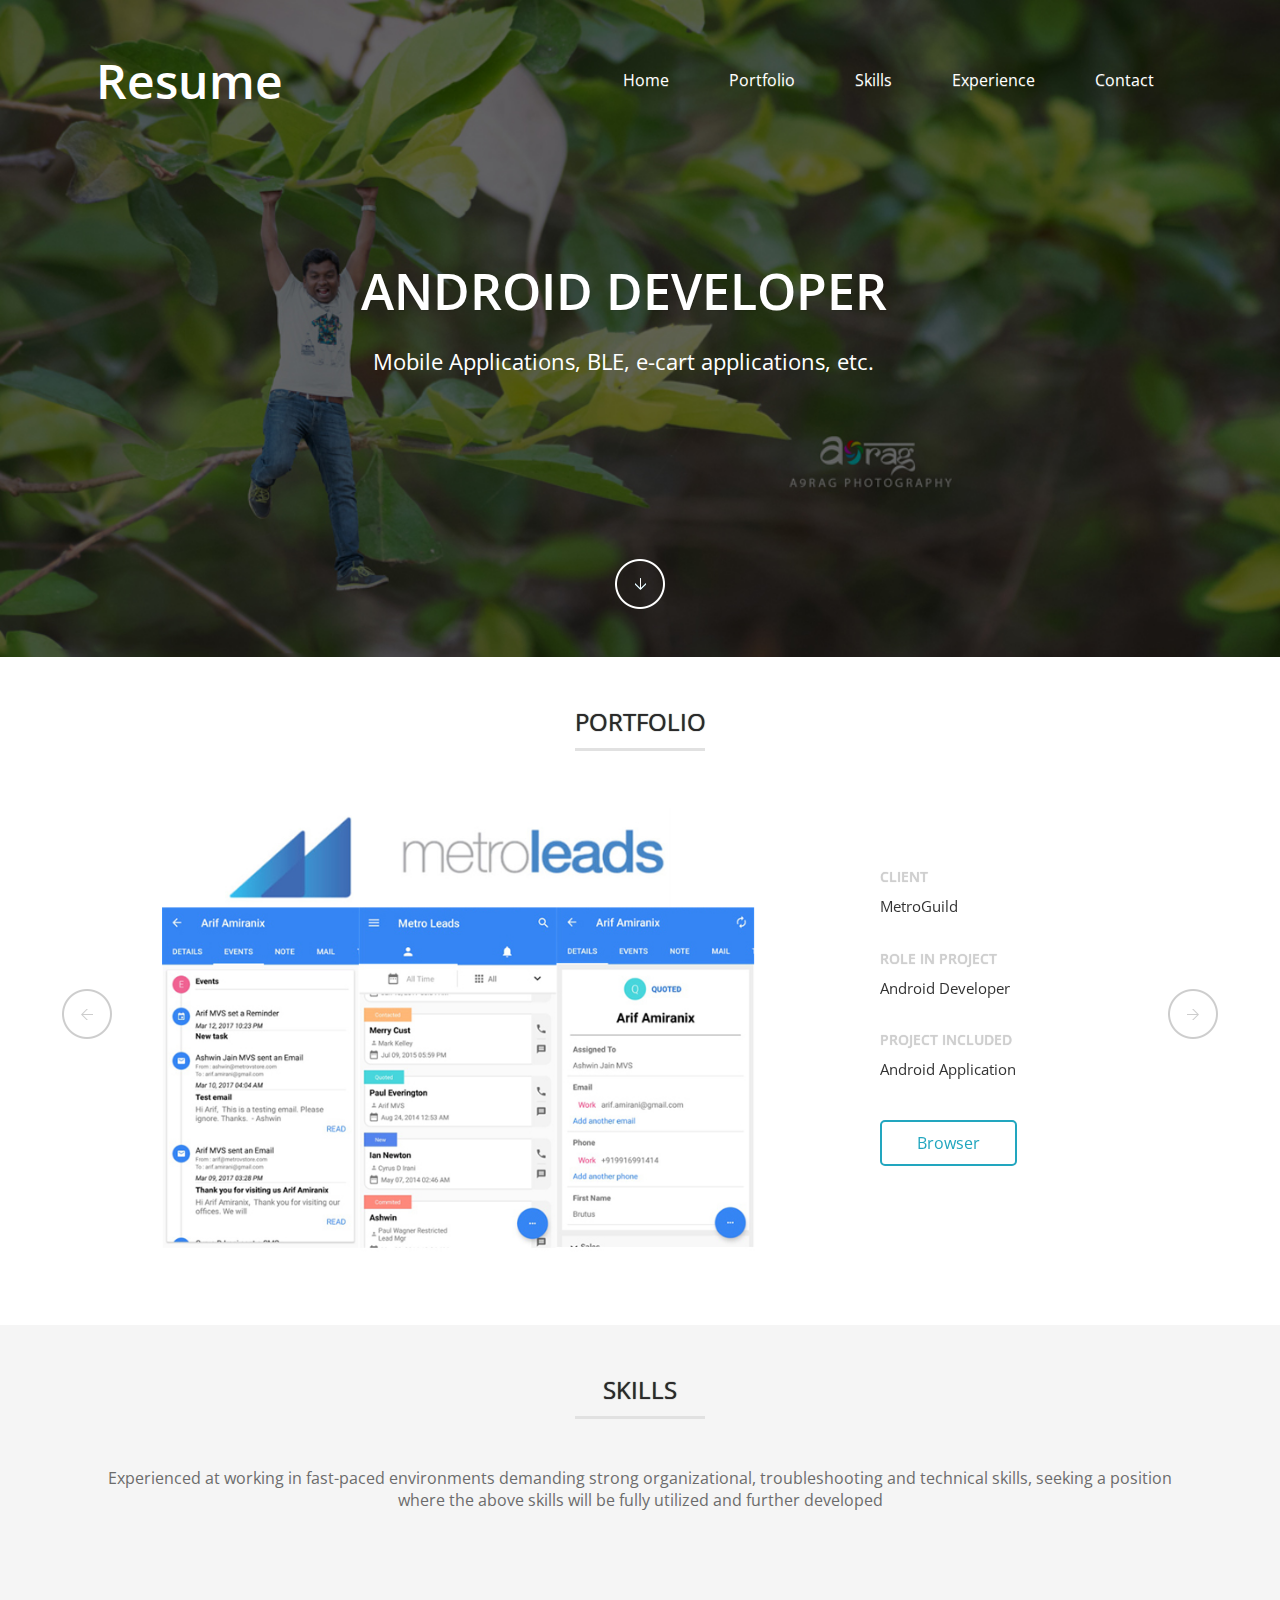
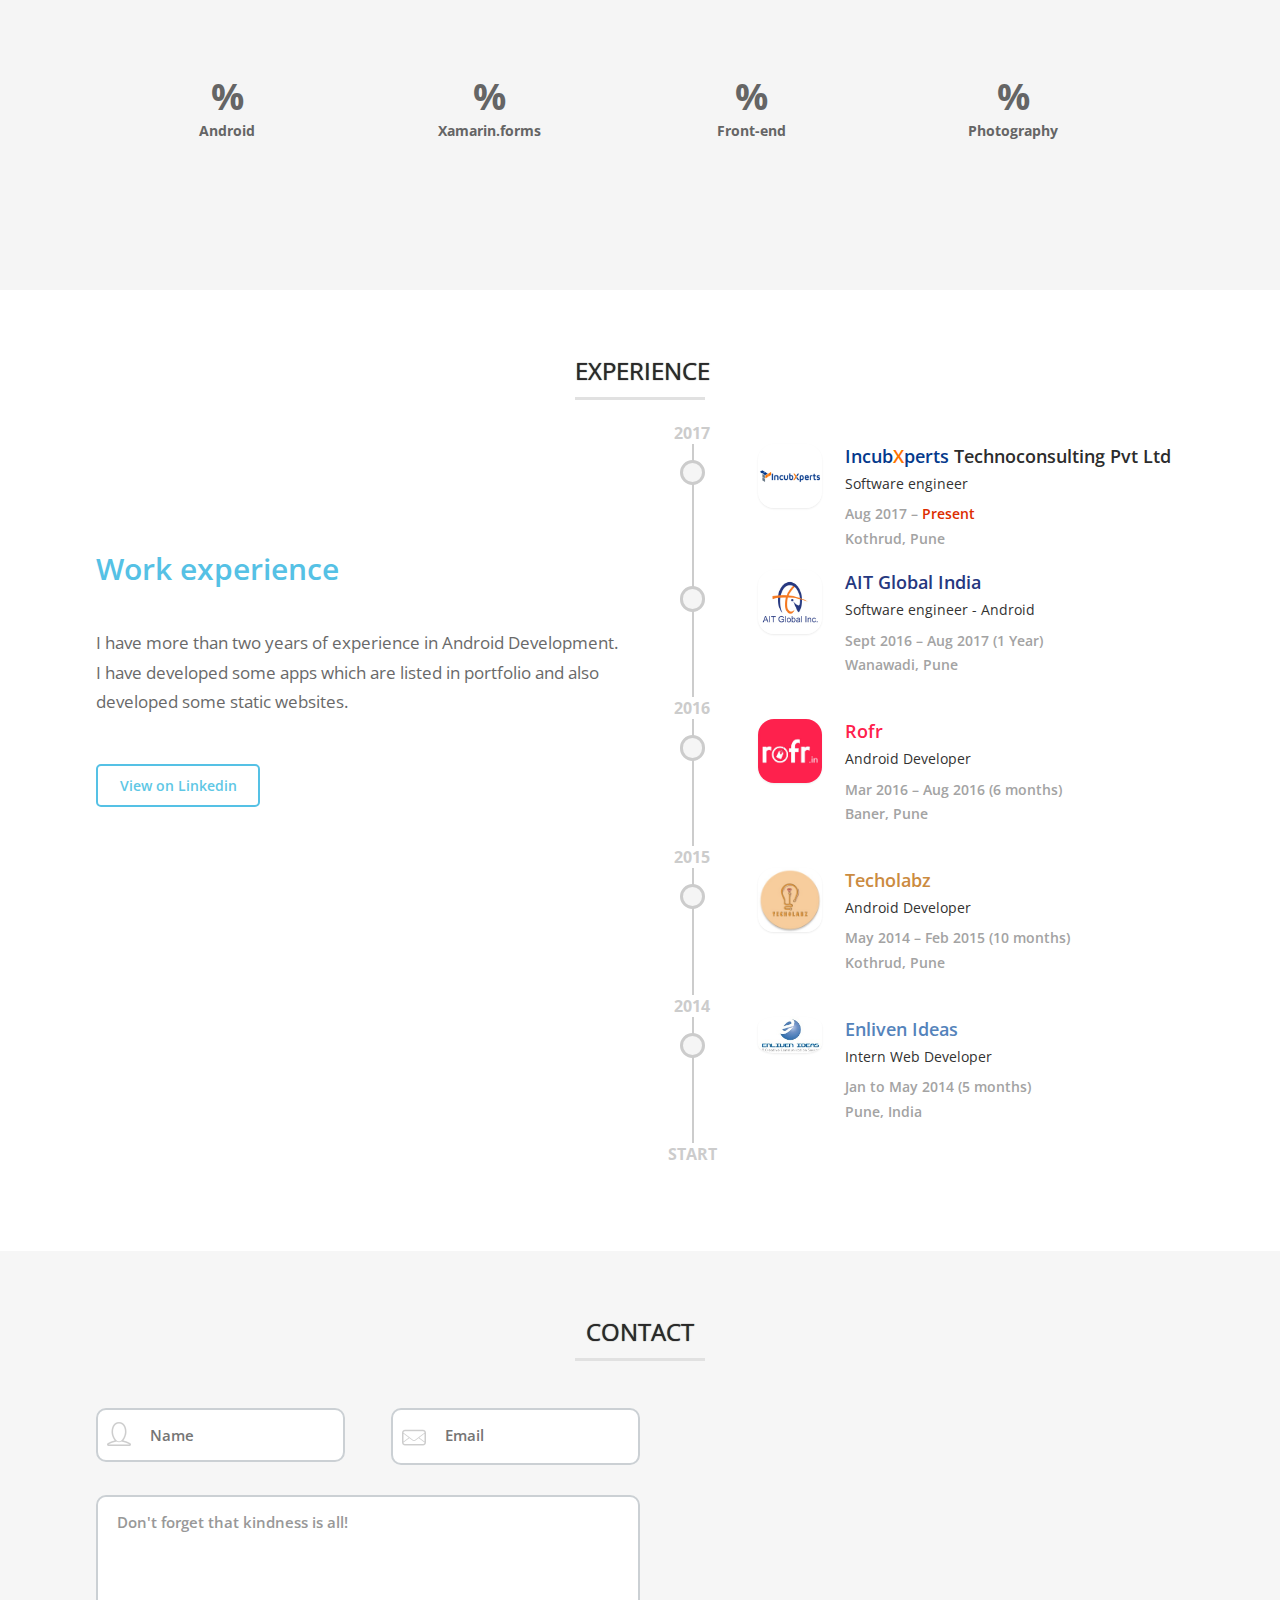
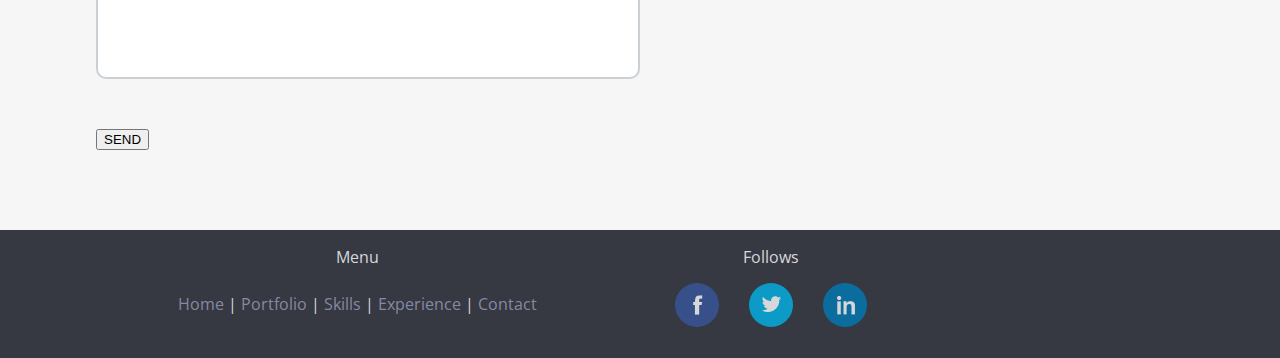
<file: index.html>
<!DOCTYPE HTML>
<html>
<head>
	<meta name="google-adsense-account" content="ca-pub-2356358873712706">
    <!-- Global Site Tag (gtag.js) - Google Analytics -->
    <script async src="https://www.googletagmanager.com/gtag/js?id=UA-77282858-2"></script>
    <script>
      window.dataLayer = window.dataLayer || [];
      function gtag(){dataLayer.push(arguments);}
      gtag('js', new Date());
      gtag('config', 'UA-77282858-2', {
	  'custom_map': {'dimension1': 'mobile'}
	  });
	    
	// Maps 'dimension2' to 'age'.
	if (navigator.userAgent == "mobile eSim"){
		gtag('event', 'mobile_app', {'mobile': 'eSim_app'}); 
	}

	    
    </script>

    <link rel="icon" href="images/favicon.png" type="image/png" sizes="16x16">
    <title>Kalkote Kedar | Mobile Developer</title>
    
    <meta http-equiv="Content-Type" content="text/html; charset=utf-8" />
    <meta name="viewport" content="width=device-width, initial-scale=1, maximum-scale=1">
    <meta name="description" content="Experienced Android and Xamarin Developer"/>
    <meta name="keywords" content="Androd developer, Mobile developer, xamarin.forms developer, mobile, android, xamarin, xamarin.forms, developer, freelancer" />
    
    <meta property="og:title" content="Kalkote Kedar | Android Developer"/>
    <meta property="og:description" content="Experienced Android and Xamarin Developer"/>
    <meta property="og:image" content="images/kalkotekedar.jpg">
    
    <link href='http://fonts.googleapis.com/css?family=Open+Sans:400,600' rel='stylesheet' type='text/css'>
    <link href="css/style.css" rel="stylesheet" type="text/css" media="all" />
    
    <script src="js/jquery.min.js"></script>
</head>
<body>
	<div class="content" id="home">
		<div class="wrap">
			<div class="header_style1">
		<!-- start h_logo -->
				<div class="logo">
							<h1><a href="index.html">Resume</a></h1>
						</div>
				<!-- start h_menu -->
				<div class="h_menu">
				<ul class="flexy-menu thick orange">
				                <li> <a href="#home" class="scroll">Home</a></li>
				                <li><a href="#Portfolio" class="scroll">Portfolio</a></li>
				                <li><a href="#skills" class="scroll">Skills</a> </li>
				                <li><a class="scroll" href="#Experience">Experience</a></li>
				                 <li><a href="#contact" class="scroll">Contact</a></li>
				</ul>
				</div>	<!-- end h_menu -->
				<div class="clear"> </div>
			</div>
			<!---------menu-script------------->
			<!-- start manu -->
			<script type="text/javascript" src="js/flexy-menu.js"></script>
			<link href="css/header_style1.css" rel="stylesheet" type="text/css" media="all" />
			<script type="text/javascript">$(document).ready(function(){$(".flexy-menu").flexymenu({speed: 400,type: "horizontal",align: "right"});});</script>
		<!---------end-script-menu------------->
		   <div class="slider"> 
				<!---start-da-slider----->
				<div id="da-slider" class="da-slider">
					<div class="da-slide">
						<h2>Android Developer</h2>
						<p>Mobile Applications, BLE, e-cart applications, etc.</p>
					</div>
<!--
                    <div class="da-slide">
						<h2>Android Developer</h2>
						<p>Lorem ipsum is simply dummy text of the printing</p>
						<a href="#" class="da-link"><span> READ NOW</span></a>
						<a href="#" class="da-link"><span> READ NOW</span></a>
					</div>
					<div class="da-slide">
						<h2>Designer & maker</h2>
						<p>Lorem ipsum is simply dummy text of the printing</p>
						<a href="#" class="da-link"><span> READ NOW</span></a>
					</div>
					<nav class="da-arrows">
						<span class="da-arrows-prev"></span>
						<span class="da-arrows-next"></span>
					</nav>
-->
				</div>
				<div class="down-arrow">
						<a href="#Portfolio" class="scroll" ><span> </span></a>
					</div>
			<link rel="stylesheet" type="text/css" href="css/slider.css" />
			<script type="text/javascript" src="js/modernizr.custom.28468.js"></script>
			<script type="text/javascript" src="js/jquery.cslider.js"></script>
			<script type="text/javascript">
				$(function() {
				
					$('#da-slider').cslider({
						autoplay	: true,
						bgincrement	: 450
					});
				
				});
			</script>
				<!---//End-da-slider----->
			</div>
	</div>
</div>
	<!----start-team--------->
<!--
	<div class="group_1" id="group_1">
		<div class="group_1-items">
			<div class="wrap">
				<div id="owl-demo" class="owl-carousel">
		<div class="item" >
			<div class="carousel">
		  	    <div class="group_1_img">
					<h3 class="ui">UI</h3>
					<h4 class="ux">UX</h4>
					<div class="clear"> </div>

				</div>
				<div class="group_1_text">
					<h3>I create simple interfaces for humans and enjoy pixel-perfection.</h3>
					<p>I’m an experienced and passionate user interface designer with interaction design background.</p>
				</div>
					<div class="clear"> </div>
			 </div>
		</div>	
		<div class="item">
			<div class="carousel">
		  	    <div class="group_1_img">
					<h3 class="ui fontend">FRONTEND</h3>
					<h4 class="ux ui1">UI</h4>
					<div class="clear"> </div>
				</div>
				<div class="group_1_text">
					<h3>I create simple interfaces for humans and enjoy pixel-perfection.</h3>
					<p>I’m an experienced and passionate user interface designer with interaction design background.</p>
				</div>
					<div class="clear"> </div>
			 </div>
		</div>	
		<div class="item">
			<div class="carousel">
		  	    <div class="group_1_img ">
					<h3 class="ui core">CORE</h3>
					<h4 class="ux ui1">UI</h4>
					<div class="clear"> </div>
				</div>
				<div class="group_1_text">
					<h3>I create simple interfaces for humans and enjoy pixel-perfection.</h3>
					<p>I’m an experienced and passionate user interface designer with interaction design background.</p>
				</div>
					<div class="clear"> </div>
			 </div>
		</div>	
	</div>
	</div>
	</div>
	</div>
-->
	<div class="group_2" id="Portfolio">
		<h3 class="heading">Portfolio</h3>
		<div class="group_2_items">
			<div class="wrap">
				<div id="owl-demo1" class="owl-carousel">
                    <div class="item" >
                        <div class="carousel">
                            <div class="group_2_img1">
                                <img src="images/metroleads-logo.jpg" alt="">
                            </div>
                            <div class="group_2_text2">
                                <div class="desc">
                                    <h3>client</h3>
                                    <h4>MetroGuild</h4>
                                </div>
                                <div class="desc">
                                    <h3>Role in project</h3>
                                    <h4>Android Developer</h4>
                                </div>
                                <div class="desc">
                                    <h3>project included</h3>
                                    <h4>Android Application</h4>
                                </div>
                                <div class="button_2">
                                    <a href="https://play.google.com/store/apps/details?id=com.metroguild.metroleads" target="_blank">Browser</a>
                                </div>
                            </div>
                                <div class="clear"> </div>
                         </div>
                    </div>	
                    <div class="item" >
                        <div class="carousel">
                            <div class="group_2_img1">
                                <img src="images/rofr-logo.jpg" alt="">
                            </div>
                            <div class="group_2_text2">
                                <div class="desc">
                                    <h3>client</h3>
                                    <h4>ROFR</h4>
                                </div>
                                <div class="desc">
                                    <h3>Role in project</h3>
                                    <h4>Android Developer</h4>
                                </div>
                                <div class="desc">
                                    <h3>project included</h3>
                                    <h4>Android Application</h4>
                                </div>
                                <div class="button_2">
                                    <a href="https://play.google.com/store/apps/details?id=in.rofr" target="_blank">Browser</a>
                                </div>
                            </div>
                                <div class="clear"> </div>
                         </div>
                    </div>	
                    <div class="item" >
                        <div class="carousel">
                            <div class="group_2_img1">
                                <img src="images/techolabz-logo.jpg" alt="">
                            </div>
                            <div class="group_2_text2">
                                <div class="desc">
                                    <h3>client</h3>
                                    <h4>Techolabz</h4>
                                </div>
                                <div class="desc">
                                    <h3>Role in project</h3>
                                    <h4>Android Developer</h4>
                                </div>
                                <div class="desc">
                                    <h3>project included</h3>
                                    <h4>Android Application</h4>
                                </div>
                                <div class="button_2">
                                    <a href="https://play.google.com/store/apps/details?id=tools.com.techolabz.www.techolabzbeacon" target="_blank">Browser</a>
                                </div>
                            </div>
                                <div class="clear"> </div>
                         </div>
                    </div>	
                    <div class="item">
                        <div class="carousel">
                           <div class="group_2_img1">
                                <img src="images/img2.jpg" alt="">
                            </div>
                            <div class="group_2_text2">
                                <div class="desc">
                                    <h3>client</h3>
                                    <h4>Autoherb</h4>
                                </div>
                                <div class="desc">
                                    <h3>Role in project</h3>
                                    <h4>Web Design & Development</h4>
                                </div>
                                <div class="desc">
                                    <h3>project included</h3>
                                    <h4>Responsive Website</h4>
                                </div>
                                <div class="button_2">
                                    <a href="http://autoherb.in" target="_blank">Browser</a>
                                </div>
                            </div>
                                <div class="clear"> </div>
                         </div>
                    </div>	
                    <div class="item">
                        <div class="carousel">
                           <div class="group_2_img1">
                                <img src="images/img1.jpg" alt="">
                            </div>
                            <div class="group_2_text2">
                                <div class="desc">
                                    <h3>client</h3>
                                    <h4>Techolabz</h4>
                                </div>
                                <div class="desc">
                                    <h3>Role in project</h3>
                                    <h4>Web Design & Development</h4>
                                </div>
                                <div class="desc">
                                    <h3>project included</h3>
                                    <h4>Responsive Website</h4>
                                </div>
                                <div class="button_2">
                                    <a href="http://autoherb.in" target="_blank">Browser</a>
                                </div>
                            </div>
                                <div class="clear"> </div>
                         </div>
                    </div>	
                    <div class="item">
                        <div class="carousel">
                            <div class="group_2_img1">
                                <img src="images/img3.jpg" alt="">
                            </div>
                            <div class="group_2_text2">
                                <div class="desc">
                                    <h3>client</h3>
                                    <h4>Event Express</h4>
                                </div>
                                <div class="desc">
                                    <h3>Role in project</h3>
                                    <h4>Web Design & Development</h4>
                                </div>
                                <div class="desc">
                                    <h3>project included</h3>
                                    <h4>Responsive Website</h4>
                                </div>
                                <div class="button_2">
                                    <a href="http://www.eventexpress.co.in" target="_blank">Browser</a>
                                </div>
                            </div>
                                <div class="clear"> </div>
                         </div>
                    </div>	
	           </div>
	       </div>
	   </div>
	</div>
	<!-- Owl Carousel Assets -->
		<link href="css/owl.carousel.css" rel="stylesheet">
		     <!-- Owl Carousel Assets -->
		    <!-- Prettify -->
		    <script src="js/owl.carousel.js"></script>
		        <script>
		    $(document).ready(function() {
		
		      $("#owl-demo").owlCarousel({
		        items : 1,
		        lazyLoad : true,
		        autoPlay : true,
		        navigation : true,
			    navigationText : ["",""],
			    rewindNav :true,
			    scrollPerPage :true,
			    pagination : true,
    			paginationNumbers: false,
		      });
		
		    });
		    $(document).ready(function() {
		
		      $("#owl-demo1").owlCarousel({
		        items : 1,
		        lazyLoad : true,
		        autoPlay : true,
		        navigation : true,
			    navigationText : ["",""],
			    rewindNav : true,
			    scrollPerPage :true,
			    pagination : false,
    			paginationNumbers: false,
		      });
		
		    });
		    $(document).ready(function() {
		
		      $("#owl-demo2").owlCarousel({
		        items : 1,
		        lazyLoad : true,
		        autoPlay : true,
		        navigation : false,
			    navigationText : ["",""],
			    rewindNav : false,
			    scrollPerPage :true,
			    pagination : false,
    			paginationNumbers: false,
		      });
		
		    });
		    </script>
		   <!-- //Owl Carousel Assets -->
		   <div class="skills" id="skills">
		   <section class="text-light">
					<div  class="wrap">
					<div class="row-content1">
						<h3 class="heading">Skills</h3>
						<p class="para">Experienced at working in fast-paced environments demanding strong organizational, troubleshooting and technical skills, seeking a position where the above skills will be fully utilized and further developed</p>
						<div class="chart" data-percent="75" data-bar-color="#33691E" data-animate="4000">
							<div class="chart-content">
								<div class="percent"></div>
								<div class="chart-title">Android</div>
							</div><!-- chart-content -->
						</div><!-- chart -->
						<div class="chart" data-percent="80" data-bar-color="#0091EA" data-animate="3000">
							<div class="chart-content">
								<div class="percent"></div>
								<div class="chart-title">Xamarin.forms</div>
							</div><!-- chart-content -->
						</div><!-- chart -->
						<div class="chart" data-percent="55" data-bar-color="#CDDC39" data-animate="2500">
							<div class="chart-content">
								<div class="percent"></div>
								<div class="chart-title">Front-end</div>
							</div><!-- chart-content -->
						</div><!-- chart -->
						<div class="chart" data-percent="60" data-bar-color="#FF1744" data-animate="3500">
							<div class="chart-content">
								<div class="percent"></div>
								<div class="chart-title">Photography</div>
							</div><!-- chart-content -->
						</div><!-- chart -->
						<div class="clear"> </div>
					</div>	
					</div>
				</section>		
				<script src="js/plugins.js"></script>
				<script src="js/script.js"></script>		
		   </div>
			<div class="exper" id="Experience">
				<div class="wrap">
					<h3 class="heading">Experience</h3>
				<section class="row section">
					<div class="row-content2">
						<div class="timeline-label column six">
							<h4>Work experience</h4>
							<p>I have more than two years of experience in Android Development. I have developed some apps which are listed in portfolio and also developed some static websites.</p>
							<div class="brows_button_4">
								<a href="https://www.linkedin.com/in/kalkotekedar/" target="_blank">View on Linkedin</a>
							</div>
						</div><!-- timeline-label -->		
						<div class="timeline column six last">
							<div class="year">
								<time datetime="2013">2017</time>
								<div class="experience">
									<span class="circle"></span>
									<div class="experience-img"><img src="images/asset05.jpg" alt=""></div>
									<div class="experience-info clear-after">
										<h5><font color="#04398c">Incub<font color="#fe7400">X</font>perts</font> Technoconsulting Pvt Ltd</h5>
										<div class="role">Software engineer</div>
										<p>Aug 2017 – <font color="#DD2C00">Present</font><br/> Kothrud, Pune</p>
									</div><!-- experience-info -->
								</div><!-- experience -->
								<div class="experience">
									<span class="circle"></span>
									<div class="experience-img"><img src="images/asset01.jpg" alt=""></div>
									<div class="experience-info clear-after">
										<h5><font color="#263880">AIT Global India</font></h5>
										<div class="role">Software engineer - Android</div>
										<p>Sept 2016 – Aug 2017 (1 Year) <br/> Wanawadi, Pune</p>
									</div><!-- experience-info -->
								</div><!-- experience -->
								<time datetime="2012">2016</time>
								<div class="experience">
									<span class="circle"></span>
									<div class="experience-img"><img src="images/asset02.jpg" alt=""></div>
									<div class="experience-info clear-after">
										<h5><font color="#ff204c">Rofr</font></h5>
										<div class="role">Android Developer</div>
										<p>Mar 2016 – Aug 2016 (6 months)<br/> Baner, Pune</p>
									</div><!-- experience-info -->
								</div><!-- experience -->								
							</div><!-- year -->
							<div class="year year1">
								<time datetime="2015">2015</time>
								<div class="experience">
									<span class="circle"></span>
									<div class="experience-img"><img src="images/asset03.jpg" alt=""></div>
									<div class="experience-info clear-after">
										<h5><font color="#cb8b3f">Techolabz</font></h5>
										<div class="role">Android Developer</div>
										<p>May 2014 – Feb 2015 (10 months)<br/> Kothrud, Pune</p>
									</div><!-- experience-info -->
								</div><!-- experience -->
								<time datetime="2014">2014</time>
								<div class="experience">
									<span class="circle"></span>
									<div class="experience-img"><img src="images/asset04.jpg" alt=""></div>
									<div class="experience-info clear-after">
										<h5><font color="#5483bb">Enliven Ideas</font></h5>
										<div class="role">Intern Web Developer</div>
										<p>Jan to May 2014 (5 months)<br/>Pune, India</p>
									</div><!-- experience-info -->
								</div><!-- experience -->								
                                <time datetime="2014">START</time>
							</div><!-- year -->							
						</div><!-- timeline -->
						<div class="clear"> </div>
					</div>	
				</section>
				</div>
			</div>
<!--
		<div class="group_3">
			<div class="group_3-items">
					<div class="wrap">
						<div id="owl-demo2" class="owl-carousel">
							<div class="item" >
								<div class="carousel">
							  	    <div class="group_3_img">
										<img src="images/img.png" alt="">
									</div>
									<div class="group_1_text group_3_text">
										<h3> Adedayo Saheed</h3>
										<p>Lorem ipsum dolor sit amet, consectetur adipisicing elit, sed do eiusmod tempor incididunt ut labore et dolore magna aliqua. Ut enim ad minim veniam, quis nostrud exercitation.</p>
									</div>
										<div class="clear"> </div>
								 </div>
							</div>	
							<div class="item">
								<div class="carousel">
							  	    <div class="group_3_img">
										<img src="images/img.png" alt="">
									</div>
									<div class="group_1_text group_3_text">
										<h3>Narate Ketram</h3>
										<p>Lorem ipsum dolor sit amet, consectetur adipisicing elit, sed do eiusmod tempor incididunt ut labore et dolore magna aliqua. Ut enim ad minim veniam, quis nostrud exercitation.</p>
									</div>
										<div class="clear"> </div>
								 </div>
							</div>	
							<div class="item">
								<div class="carousel">
							  	    <div class=" group_3_img">
										<img src="images/img.png" alt="">
									</div>
									<div class="group_1_text group_3_text">
										<h3>Adrian Thomas</h3>
										<p>Lorem ipsum dolor sit amet, consectetur adipisicing elit, sed do eiusmod tempor incididunt ut labore et dolore magna aliqua. Ut enim ad minim veniam, quis nostrud exercitation.</p>
									</div>
										<div class="clear"> </div>
								 </div>
							</div>	
					</div>
			</div>
	</div>
	</div>
-->
	<div class="contact" id="contact">
		<div class="wrap">
			<h3 class="heading">Contact</h3>
			<form>
				<div class="left-form">
					<ul>
						<li class="name">
							<a href="#" class="icon user"> </a>
							<input type="text" placeholder="Name" required="">
							<div class="clear"> </div>
						</li> 
						<li class="email">
							<a href="#" class="icon mail"> </a>
							<input type="email" placeholder="Email" required="">
							<div class="clear"> </div>
						</li> 
							<div class="clear"> </div>
						<li>
							<textarea class="plain buffer" placeholder="Your requirement"> Don't forget that kindness is all!</textarea>
							<div class="clear"> </div>
						</li> 
						<div class="send">
								<!--<a href="#">SEND</a>-->
                            <input type="button" id="send" name="submit" value="SEND"/>
						</div>
					</ul>
                    
                    
				</div>
				<div class="right-form">				
                    <div class="contact-map">
						<iframe width="100%" height="350" frameborder="0" scrolling="no" marginheight="0" marginwidth="0" src="https://www.google.com/maps/embed?pb=!1m18!1m12!1m3!1d795.3383785974806!2d73.85421086232849!3d18.515872499852062!2m3!1f0!2f0!3f0!3m2!1i1024!2i768!4f13.1!3m3!1m2!1s0x3bc2c06fcbe3664f%3A0x7dde257122a422b1!2sEvent+Express!5e0!3m2!1sen!2sin!4v1495713738190"></iframe>
			         </div>
				</div>
				<div class="clear"> </div>
			</form>
		</div>
	</div>
        <div class="footer">
        <div class="wrap">
        <div class="row-content buffer clear-after">
            <section id="top-footer" >
                    <!--<div class="widget column three">
                        <div align="center"><h4>Menu</h4></div>
                        <ul class="footer_menu">
                            <a href="#home" class="scroll">Home</a> | 
                            <a href="#Portfolio" class="scroll">Portfolio</a> |
                            <a href="#skills" class="scroll">Skills</a> | 
                            <a class="scroll" href="#Experience">Experience</a> | 
                            <a href="#contact" class="scroll">Contact</a>
                            <div class="clear"> </div>	
                        </ul>
                    </div>
                    <div class="widget meta-social column three last">
                        <div align="center"><h4>Follows</h4></div>
                        <div class="soc_icons soc_icons1">
                            <ul>
                                <li><a class="icon1" href="https://www.fb.com/kalkotekedar" target="_blank"></a></li>
                                <li><a class="icon2" href="https://twitter.com/kalkotekedar" target="_blank"></a></li>
                                <li><a class="icon4" href="https://www.linkedin.com/in/kalkotekedar" target="_blank"></a></li>
                            </ul>
                            <div class="clear"></div>	
                        </div>
                    </div>
                    <div class="clear"> </div>														-->
                <div class="row-content-footer">
                    <div class="timeline-footer column six">
                    <div align="center" ><h4>Menu</h4></div>
                    <ul align="center" class="footer_menu">
                        <a href="#home" class="scroll">Home</a> | 
                        <a href="#Portfolio" class="scroll">Portfolio</a> |
                        <a href="#skills" class="scroll">Skills</a> | 
                        <a class="scroll" href="#Experience">Experience</a> | 
                        <a href="#contact" class="scroll">Contact</a>
                        <div class="clear"> </div>	
                    </ul>
                    </div><!-- timeline-label -->		

                    <div class="meta-social column five">
                        <div align="center"><h4>Follows</h4></div>
                        <div class="soc_icons soc_icons1">
                            <ul>
                                <li><a class="icon1" href="https://www.fb.com/kalkotekedar" target="_blank"></a></li>
                                <li><a class="icon2" href="https://twitter.com/kalkotekedar" target="_blank"></a></li>
                                <li><a class="icon4" href="https://www.linkedin.com/in/kalkotekedar" target="_blank"></a></li>
                            </ul>
                            <div class="clear"></div>	
                        </div>
                    </div>
                    <div class="clear"> </div>
				</div>
            </section><!-- top-footer -->
            </div><!-- row-content -->	
        </div><!-- row -->				
        <script type="text/javascript" src="js/move-top.js"></script>
		<script type="text/javascript" src="js/easing.js"></script>
	    <script type="text/javascript">
			$(document).ready(function() {
			
				var defaults = {
		  			containerID: 'toTop', // fading element id
					containerHoverID: 'toTopHover', // fading element hover id
					scrollSpeed: 1200,
					easingType: 'linear' 
		 		};
				
				
				$().UItoTop({ easingType: 'easeOutQuart' });
				
			});
		</script>
		<script type="text/javascript">
		jQuery(document).ready(function($) {
			$(".scroll").click(function(event){		
				event.preventDefault();
				$('html,body').animate({scrollTop:$(this.hash).offset().top},1200);
			});
		});
            
        $( "#send" ).click(function( event ) {
  alert( "Handler for .submit() called." );
  
});    
	</script>        
		 <a href="#" id="toTop" style="display: block;"><span id="toTopHover" style="opacity: 1;"></span></a>
	 </body>
</html>
</file>
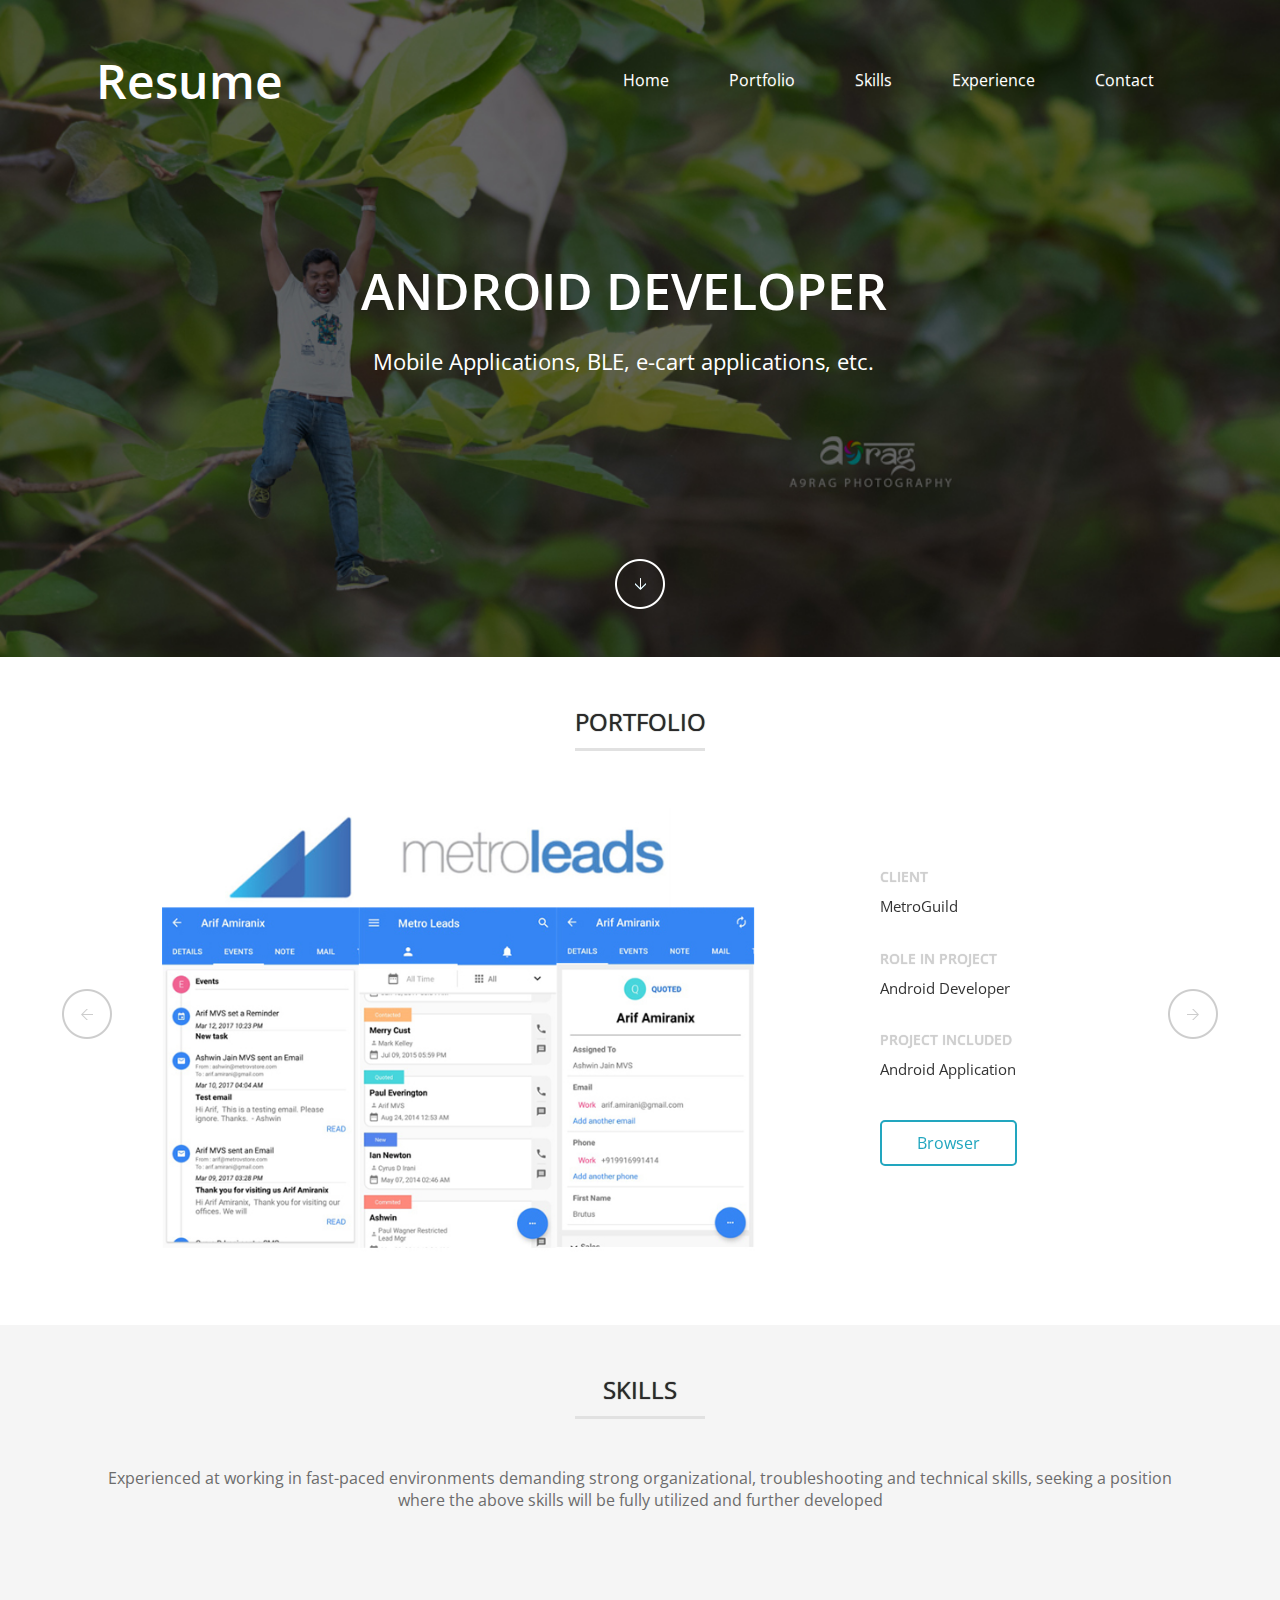
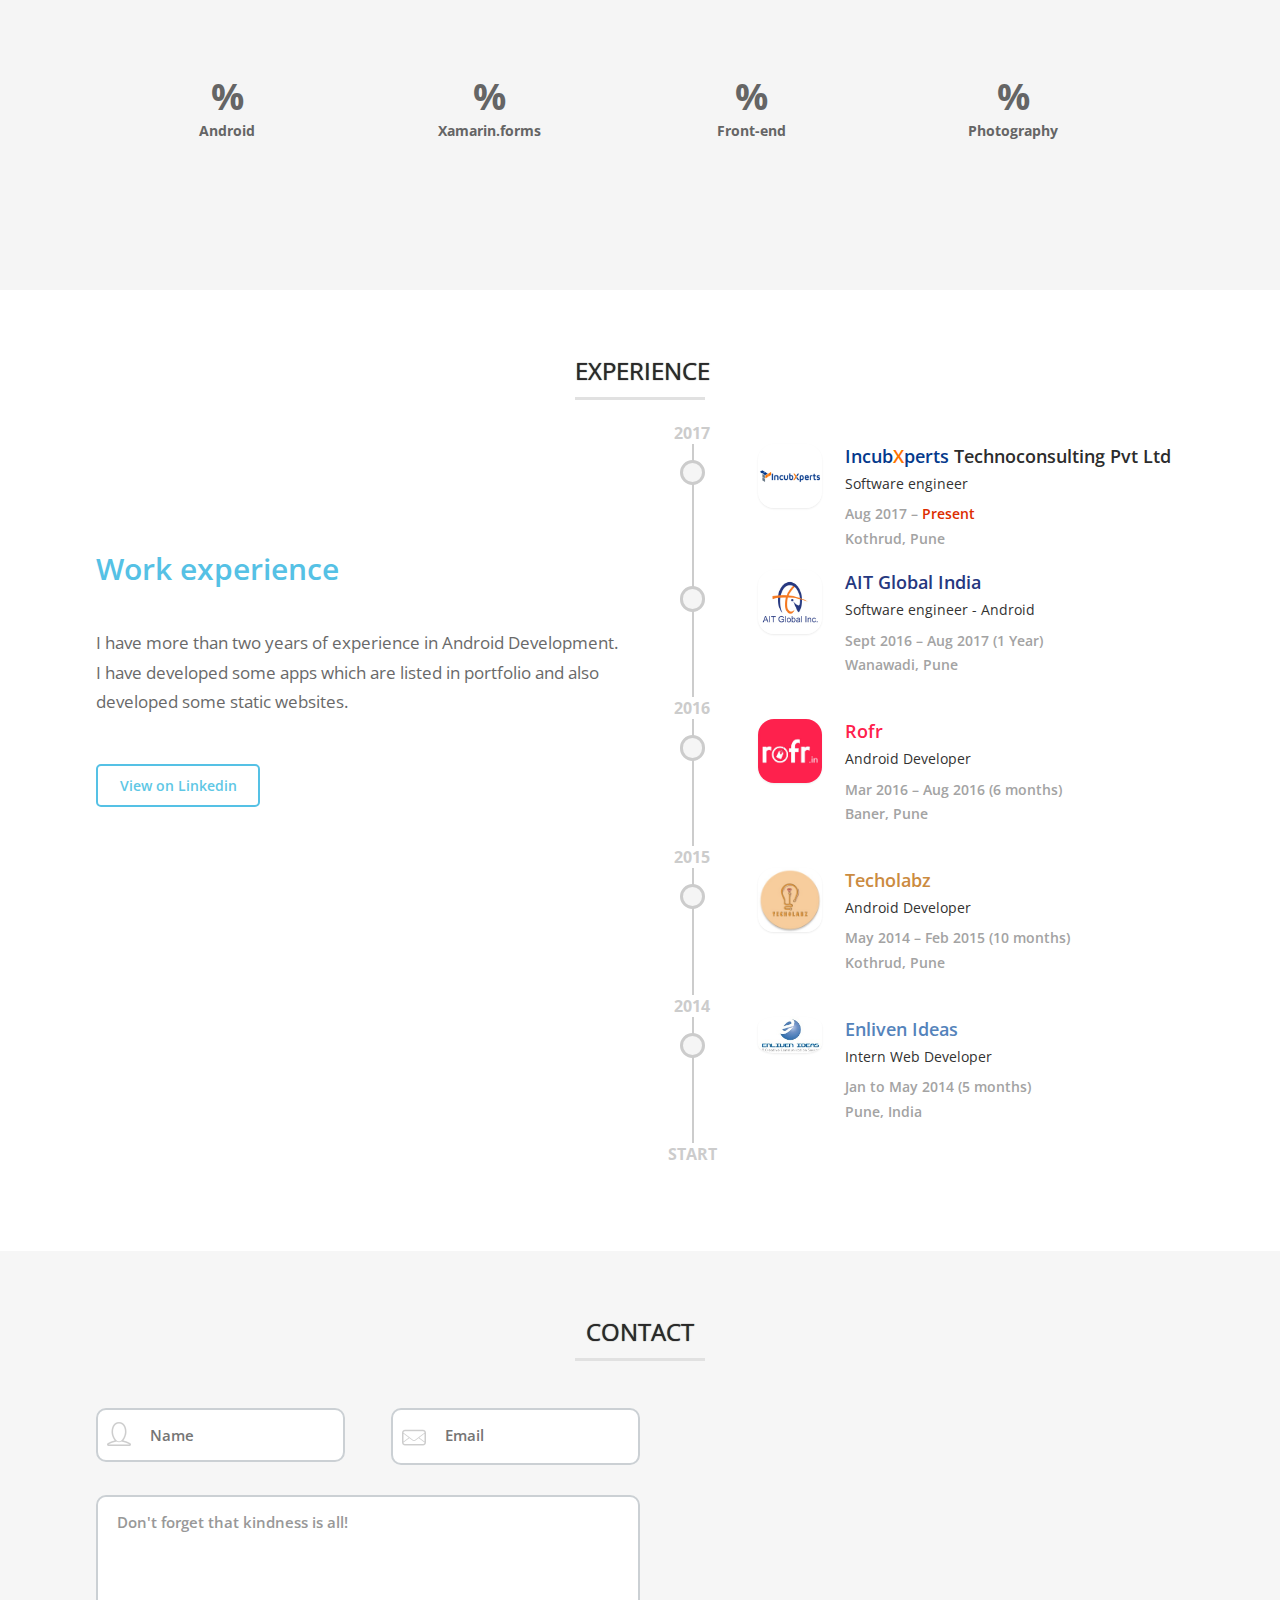
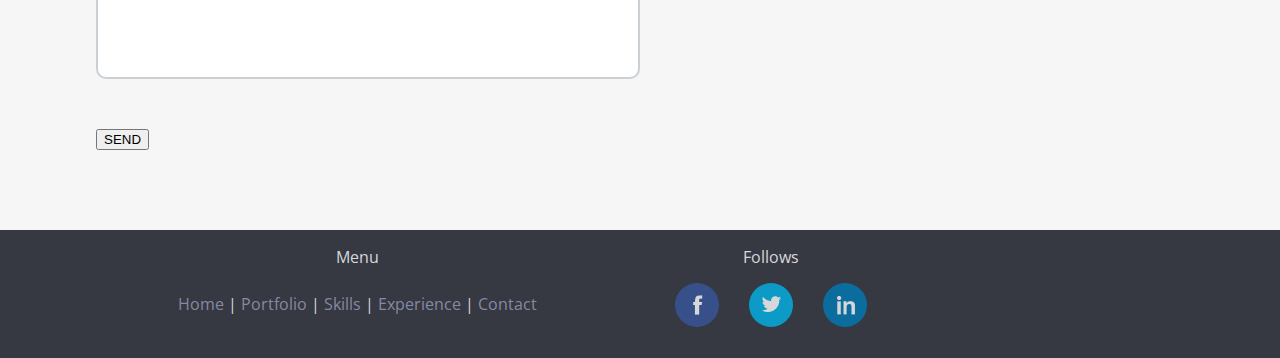
<file: index00.html>
<!DOCTYPE HTML>
<html>
<head>
    <!-- Global Site Tag (gtag.js) - Google Analytics -->
    <script async src="https://www.googletagmanager.com/gtag/js?id=UA-77282858-2"></script>
    <script>
      window.dataLayer = window.dataLayer || [];
      function gtag(){dataLayer.push(arguments);}
      gtag('js', new Date());

      gtag('config', 'UA-77282858-2');
    </script>

    <link rel="icon" href="images/favicon.png" type="image/png" sizes="16x16">
    <title>Kalkote Kedar | Mobile Developer</title>
    
    <meta http-equiv="Content-Type" content="text/html; charset=utf-8" />
    <meta name="viewport" content="width=device-width, initial-scale=1, maximum-scale=1">
    <meta name="description" content="Experienced Android and Xamarin Developer"/>
    <meta name="keywords" content="Androd developer, Mobile developer, xamarin.forms developer, mobile, android, xamarin, xamarin.forms, developer, freelancer" />
    
    <meta property="og:title" content="Kalkote Kedar | Android Developer"/>
    <meta property="og:description" content="Experienced Android and Xamarin Developer"/>
    <meta property="og:image" content="images/kalkotekedar.jpg">
    
    <link href='http://fonts.googleapis.com/css?family=Open+Sans:400,600' rel='stylesheet' type='text/css'>
    <link href="css/style.css" rel="stylesheet" type="text/css" media="all" />
    
    <script src="js/jquery.min.js"></script>
</head>
<body>
	<div class="content" id="home">
		<div class="wrap">
			<div class="header_style1">
		<!-- start h_logo -->
				<div class="logo">
							<h1><a href="index.html">Resume</a></h1>
						</div>
				<!-- start h_menu -->
				<div class="h_menu">
				<ul class="flexy-menu thick orange">
				                <li> <a href="#home" class="scroll">Home</a></li>
				                <li><a href="#Portfolio" class="scroll">Portfolio</a></li>
				                <li><a href="#skills" class="scroll">Skills</a> </li>
				                <li><a class="scroll" href="#Experience">Experience</a></li>
				                 <li><a href="#contact" class="scroll">Contact</a></li>
				</ul>
				</div>	<!-- end h_menu -->
				<div class="clear"> </div>
			</div>
			<!---------menu-script------------->
			<!-- start manu -->
			<script type="text/javascript" src="js/flexy-menu.js"></script>
			<link href="css/header_style1.css" rel="stylesheet" type="text/css" media="all" />
			<script type="text/javascript">$(document).ready(function(){$(".flexy-menu").flexymenu({speed: 400,type: "horizontal",align: "right"});});</script>
		<!---------end-script-menu------------->
		   <div class="slider"> 
				<!---start-da-slider----->
				<div id="da-slider" class="da-slider">
					<div class="da-slide">
						<h2>Android Developer</h2>
						<p>Mobile Applications, BLE, e-cart applications, etc.</p>
					</div>
<!--
                    <div class="da-slide">
						<h2>Android Developer</h2>
						<p>Lorem ipsum is simply dummy text of the printing</p>
						<a href="#" class="da-link"><span> READ NOW</span></a>
						<a href="#" class="da-link"><span> READ NOW</span></a>
					</div>
					<div class="da-slide">
						<h2>Designer & maker</h2>
						<p>Lorem ipsum is simply dummy text of the printing</p>
						<a href="#" class="da-link"><span> READ NOW</span></a>
					</div>
					<nav class="da-arrows">
						<span class="da-arrows-prev"></span>
						<span class="da-arrows-next"></span>
					</nav>
-->
				</div>
				<div class="down-arrow">
						<a href="#Portfolio" class="scroll" ><span> </span></a>
					</div>
			<link rel="stylesheet" type="text/css" href="css/slider.css" />
			<script type="text/javascript" src="js/modernizr.custom.28468.js"></script>
			<script type="text/javascript" src="js/jquery.cslider.js"></script>
			<script type="text/javascript">
				$(function() {
				
					$('#da-slider').cslider({
						autoplay	: true,
						bgincrement	: 450
					});
				
				});
			</script>
				<!---//End-da-slider----->
			</div>
	</div>
</div>
	<!----start-team--------->
<!--
	<div class="group_1" id="group_1">
		<div class="group_1-items">
			<div class="wrap">
				<div id="owl-demo" class="owl-carousel">
		<div class="item" >
			<div class="carousel">
		  	    <div class="group_1_img">
					<h3 class="ui">UI</h3>
					<h4 class="ux">UX</h4>
					<div class="clear"> </div>

				</div>
				<div class="group_1_text">
					<h3>I create simple interfaces for humans and enjoy pixel-perfection.</h3>
					<p>I’m an experienced and passionate user interface designer with interaction design background.</p>
				</div>
					<div class="clear"> </div>
			 </div>
		</div>	
		<div class="item">
			<div class="carousel">
		  	    <div class="group_1_img">
					<h3 class="ui fontend">FRONTEND</h3>
					<h4 class="ux ui1">UI</h4>
					<div class="clear"> </div>
				</div>
				<div class="group_1_text">
					<h3>I create simple interfaces for humans and enjoy pixel-perfection.</h3>
					<p>I’m an experienced and passionate user interface designer with interaction design background.</p>
				</div>
					<div class="clear"> </div>
			 </div>
		</div>	
		<div class="item">
			<div class="carousel">
		  	    <div class="group_1_img ">
					<h3 class="ui core">CORE</h3>
					<h4 class="ux ui1">UI</h4>
					<div class="clear"> </div>
				</div>
				<div class="group_1_text">
					<h3>I create simple interfaces for humans and enjoy pixel-perfection.</h3>
					<p>I’m an experienced and passionate user interface designer with interaction design background.</p>
				</div>
					<div class="clear"> </div>
			 </div>
		</div>	
	</div>
	</div>
	</div>
	</div>
-->
	<div class="group_2" id="Portfolio">
		<h3 class="heading">Portfolio</h3>
		<div class="group_2_items">
			<div class="wrap">
				<div id="owl-demo1" class="owl-carousel">
                    <div class="item" >
                        <div class="carousel">
                            <div class="group_2_img1">
                                <img src="images/metroleads-logo.jpg" alt="">
                            </div>
                            <div class="group_2_text2">
                                <div class="desc">
                                    <h3>client</h3>
                                    <h4>MetroGuild</h4>
                                </div>
                                <div class="desc">
                                    <h3>Role in project</h3>
                                    <h4>Android Developer</h4>
                                </div>
                                <div class="desc">
                                    <h3>project included</h3>
                                    <h4>Android Application</h4>
                                </div>
                                <div class="button_2">
                                    <a href="https://play.google.com/store/apps/details?id=com.metroguild.metroleads" target="_blank">Browser</a>
                                </div>
                            </div>
                                <div class="clear"> </div>
                         </div>
                    </div>	
                    <div class="item" >
                        <div class="carousel">
                            <div class="group_2_img1">
                                <img src="images/rofr-logo.jpg" alt="">
                            </div>
                            <div class="group_2_text2">
                                <div class="desc">
                                    <h3>client</h3>
                                    <h4>ROFR</h4>
                                </div>
                                <div class="desc">
                                    <h3>Role in project</h3>
                                    <h4>Android Developer</h4>
                                </div>
                                <div class="desc">
                                    <h3>project included</h3>
                                    <h4>Android Application</h4>
                                </div>
                                <div class="button_2">
                                    <a href="https://play.google.com/store/apps/details?id=in.rofr" target="_blank">Browser</a>
                                </div>
                            </div>
                                <div class="clear"> </div>
                         </div>
                    </div>	
                    <div class="item" >
                        <div class="carousel">
                            <div class="group_2_img1">
                                <img src="images/techolabz-logo.jpg" alt="">
                            </div>
                            <div class="group_2_text2">
                                <div class="desc">
                                    <h3>client</h3>
                                    <h4>Techolabz</h4>
                                </div>
                                <div class="desc">
                                    <h3>Role in project</h3>
                                    <h4>Android Developer</h4>
                                </div>
                                <div class="desc">
                                    <h3>project included</h3>
                                    <h4>Android Application</h4>
                                </div>
                                <div class="button_2">
                                    <a href="https://play.google.com/store/apps/details?id=tools.com.techolabz.www.techolabzbeacon" target="_blank">Browser</a>
                                </div>
                            </div>
                                <div class="clear"> </div>
                         </div>
                    </div>	
                    <div class="item">
                        <div class="carousel">
                           <div class="group_2_img1">
                                <img src="images/img2.jpg" alt="">
                            </div>
                            <div class="group_2_text2">
                                <div class="desc">
                                    <h3>client</h3>
                                    <h4>Autoherb</h4>
                                </div>
                                <div class="desc">
                                    <h3>Role in project</h3>
                                    <h4>Web Design & Development</h4>
                                </div>
                                <div class="desc">
                                    <h3>project included</h3>
                                    <h4>Responsive Website</h4>
                                </div>
                                <div class="button_2">
                                    <a href="http://autoherb.in" target="_blank">Browser</a>
                                </div>
                            </div>
                                <div class="clear"> </div>
                         </div>
                    </div>	
                    <div class="item">
                        <div class="carousel">
                           <div class="group_2_img1">
                                <img src="images/img1.jpg" alt="">
                            </div>
                            <div class="group_2_text2">
                                <div class="desc">
                                    <h3>client</h3>
                                    <h4>Techolabz</h4>
                                </div>
                                <div class="desc">
                                    <h3>Role in project</h3>
                                    <h4>Web Design & Development</h4>
                                </div>
                                <div class="desc">
                                    <h3>project included</h3>
                                    <h4>Responsive Website</h4>
                                </div>
                                <div class="button_2">
                                    <a href="http://autoherb.in" target="_blank">Browser</a>
                                </div>
                            </div>
                                <div class="clear"> </div>
                         </div>
                    </div>	
                    <div class="item">
                        <div class="carousel">
                            <div class="group_2_img1">
                                <img src="images/img3.jpg" alt="">
                            </div>
                            <div class="group_2_text2">
                                <div class="desc">
                                    <h3>client</h3>
                                    <h4>Event Express</h4>
                                </div>
                                <div class="desc">
                                    <h3>Role in project</h3>
                                    <h4>Web Design & Development</h4>
                                </div>
                                <div class="desc">
                                    <h3>project included</h3>
                                    <h4>Responsive Website</h4>
                                </div>
                                <div class="button_2">
                                    <a href="http://www.eventexpress.co.in" target="_blank">Browser</a>
                                </div>
                            </div>
                                <div class="clear"> </div>
                         </div>
                    </div>	
	           </div>
	       </div>
	   </div>
	</div>
	<!-- Owl Carousel Assets -->
		<link href="css/owl.carousel.css" rel="stylesheet">
		     <!-- Owl Carousel Assets -->
		    <!-- Prettify -->
		    <script src="js/owl.carousel.js"></script>
		        <script>
		    $(document).ready(function() {
		
		      $("#owl-demo").owlCarousel({
		        items : 1,
		        lazyLoad : true,
		        autoPlay : true,
		        navigation : true,
			    navigationText : ["",""],
			    rewindNav :true,
			    scrollPerPage :true,
			    pagination : true,
    			paginationNumbers: false,
		      });
		
		    });
		    $(document).ready(function() {
		
		      $("#owl-demo1").owlCarousel({
		        items : 1,
		        lazyLoad : true,
		        autoPlay : true,
		        navigation : true,
			    navigationText : ["",""],
			    rewindNav : true,
			    scrollPerPage :true,
			    pagination : false,
    			paginationNumbers: false,
		      });
		
		    });
		    $(document).ready(function() {
		
		      $("#owl-demo2").owlCarousel({
		        items : 1,
		        lazyLoad : true,
		        autoPlay : true,
		        navigation : false,
			    navigationText : ["",""],
			    rewindNav : false,
			    scrollPerPage :true,
			    pagination : false,
    			paginationNumbers: false,
		      });
		
		    });
		    </script>
		   <!-- //Owl Carousel Assets -->
		   <div class="skills" id="skills">
		   <section class="text-light">
					<div  class="wrap">
					<div class="row-content1">
						<h3 class="heading">Skills</h3>
						<p class="para">Experienced at working in fast-paced environments demanding strong organizational, troubleshooting and technical skills, seeking a position where the above skills will be fully utilized and further developed</p>
						<div class="chart" data-percent="75" data-bar-color="#33691E" data-animate="4000">
							<div class="chart-content">
								<div class="percent"></div>
								<div class="chart-title">Android</div>
							</div><!-- chart-content -->
						</div><!-- chart -->
						<div class="chart" data-percent="80" data-bar-color="#0091EA" data-animate="3000">
							<div class="chart-content">
								<div class="percent"></div>
								<div class="chart-title">Xamarin.forms</div>
							</div><!-- chart-content -->
						</div><!-- chart -->
						<div class="chart" data-percent="55" data-bar-color="#CDDC39" data-animate="2500">
							<div class="chart-content">
								<div class="percent"></div>
								<div class="chart-title">Front-end</div>
							</div><!-- chart-content -->
						</div><!-- chart -->
						<div class="chart" data-percent="60" data-bar-color="#FF1744" data-animate="3500">
							<div class="chart-content">
								<div class="percent"></div>
								<div class="chart-title">Photography</div>
							</div><!-- chart-content -->
						</div><!-- chart -->
						<div class="clear"> </div>
					</div>	
					</div>
				</section>		
				<script src="js/plugins.js"></script>
				<script src="js/script.js"></script>		
		   </div>
			<div class="exper" id="Experience">
				<div class="wrap">
					<h3 class="heading">Experience</h3>
				<section class="row section">
					<div class="row-content2">
						<div class="timeline-label column six">
							<h4>Work experience</h4>
							<p>I have more than two years of experience in Android Development. I have developed some apps which are listed in portfolio and also developed some static websites.</p>
							<div class="brows_button_4">
								<a href="https://www.linkedin.com/in/kalkotekedar/" target="_blank">View on Linkedin</a>
							</div>
						</div><!-- timeline-label -->		
						<div class="timeline column six last">
							<div class="year">
								<time datetime="2013">2017</time>
								<div class="experience">
									<span class="circle"></span>
									<div class="experience-img"><img src="images/asset05.jpg" alt=""></div>
									<div class="experience-info clear-after">
										<h5><font color="#04398c">Incub<font color="#fe7400">X</font>perts</font> Technoconsulting Pvt Ltd</h5>
										<div class="role">Software engineer</div>
										<p>Aug 2017 – <font color="#DD2C00">Present</font><br/> Kothrud, Pune</p>
									</div><!-- experience-info -->
								</div><!-- experience -->
								<div class="experience">
									<span class="circle"></span>
									<div class="experience-img"><img src="images/asset01.jpg" alt=""></div>
									<div class="experience-info clear-after">
										<h5><font color="#263880">AIT Global India</font></h5>
										<div class="role">Software engineer - Android</div>
										<p>Sept 2016 – Aug 2017 (1 Year) <br/> Wanawadi, Pune</p>
									</div><!-- experience-info -->
								</div><!-- experience -->
								<time datetime="2012">2016</time>
								<div class="experience">
									<span class="circle"></span>
									<div class="experience-img"><img src="images/asset02.jpg" alt=""></div>
									<div class="experience-info clear-after">
										<h5><font color="#ff204c">Rofr</font></h5>
										<div class="role">Android Developer</div>
										<p>Mar 2016 – Aug 2016 (6 months)<br/> Baner, Pune</p>
									</div><!-- experience-info -->
								</div><!-- experience -->								
							</div><!-- year -->
							<div class="year year1">
								<time datetime="2015">2015</time>
								<div class="experience">
									<span class="circle"></span>
									<div class="experience-img"><img src="images/asset03.jpg" alt=""></div>
									<div class="experience-info clear-after">
										<h5><font color="#cb8b3f">Techolabz</font></h5>
										<div class="role">Android Developer</div>
										<p>May 2014 – Feb 2015 (10 months)<br/> Kothrud, Pune</p>
									</div><!-- experience-info -->
								</div><!-- experience -->
								<time datetime="2014">2014</time>
								<div class="experience">
									<span class="circle"></span>
									<div class="experience-img"><img src="images/asset04.jpg" alt=""></div>
									<div class="experience-info clear-after">
										<h5><font color="#5483bb">Enliven Ideas</font></h5>
										<div class="role">Intern Web Developer</div>
										<p>Jan to May 2014 (5 months)<br/>Pune, India</p>
									</div><!-- experience-info -->
								</div><!-- experience -->								
                                <time datetime="2014">START</time>
							</div><!-- year -->							
						</div><!-- timeline -->
						<div class="clear"> </div>
					</div>	
				</section>
				</div>
			</div>
<!--
		<div class="group_3">
			<div class="group_3-items">
					<div class="wrap">
						<div id="owl-demo2" class="owl-carousel">
							<div class="item" >
								<div class="carousel">
							  	    <div class="group_3_img">
										<img src="images/img.png" alt="">
									</div>
									<div class="group_1_text group_3_text">
										<h3> Adedayo Saheed</h3>
										<p>Lorem ipsum dolor sit amet, consectetur adipisicing elit, sed do eiusmod tempor incididunt ut labore et dolore magna aliqua. Ut enim ad minim veniam, quis nostrud exercitation.</p>
									</div>
										<div class="clear"> </div>
								 </div>
							</div>	
							<div class="item">
								<div class="carousel">
							  	    <div class="group_3_img">
										<img src="images/img.png" alt="">
									</div>
									<div class="group_1_text group_3_text">
										<h3>Narate Ketram</h3>
										<p>Lorem ipsum dolor sit amet, consectetur adipisicing elit, sed do eiusmod tempor incididunt ut labore et dolore magna aliqua. Ut enim ad minim veniam, quis nostrud exercitation.</p>
									</div>
										<div class="clear"> </div>
								 </div>
							</div>	
							<div class="item">
								<div class="carousel">
							  	    <div class=" group_3_img">
										<img src="images/img.png" alt="">
									</div>
									<div class="group_1_text group_3_text">
										<h3>Adrian Thomas</h3>
										<p>Lorem ipsum dolor sit amet, consectetur adipisicing elit, sed do eiusmod tempor incididunt ut labore et dolore magna aliqua. Ut enim ad minim veniam, quis nostrud exercitation.</p>
									</div>
										<div class="clear"> </div>
								 </div>
							</div>	
					</div>
			</div>
	</div>
	</div>
-->
	<div class="contact" id="contact">
		<div class="wrap">
			<h3 class="heading">Contact</h3>
			<form>
				<div class="left-form">
					<ul>
						<li class="name">
							<a href="#" class="icon user"> </a>
							<input type="text" placeholder="Name" required="">
							<div class="clear"> </div>
						</li> 
						<li class="email">
							<a href="#" class="icon mail"> </a>
							<input type="email" placeholder="Email" required="">
							<div class="clear"> </div>
						</li> 
							<div class="clear"> </div>
						<li>
							<textarea class="plain buffer" placeholder="Your requirement"> Don't forget that kindness is all!</textarea>
							<div class="clear"> </div>
						</li> 
						<div class="send">
								<!--<a href="#">SEND</a>-->
                            <input type="button" id="send" name="submit" value="SEND"/>
						</div>
					</ul>
                    
                    
				</div>
				<div class="right-form">				
                    <div class="contact-map">
						<iframe width="100%" height="350" frameborder="0" scrolling="no" marginheight="0" marginwidth="0" src="https://www.google.com/maps/embed?pb=!1m18!1m12!1m3!1d795.3383785974806!2d73.85421086232849!3d18.515872499852062!2m3!1f0!2f0!3f0!3m2!1i1024!2i768!4f13.1!3m3!1m2!1s0x3bc2c06fcbe3664f%3A0x7dde257122a422b1!2sEvent+Express!5e0!3m2!1sen!2sin!4v1495713738190"></iframe>
			         </div>
				</div>
				<div class="clear"> </div>
			</form>
		</div>
	</div>
        <div class="footer">
        <div class="wrap">
        <div class="row-content buffer clear-after">
            <section id="top-footer" >
                    <!--<div class="widget column three">
                        <div align="center"><h4>Menu</h4></div>
                        <ul class="footer_menu">
                            <a href="#home" class="scroll">Home</a> | 
                            <a href="#Portfolio" class="scroll">Portfolio</a> |
                            <a href="#skills" class="scroll">Skills</a> | 
                            <a class="scroll" href="#Experience">Experience</a> | 
                            <a href="#contact" class="scroll">Contact</a>
                            <div class="clear"> </div>	
                        </ul>
                    </div>
                    <div class="widget meta-social column three last">
                        <div align="center"><h4>Follows</h4></div>
                        <div class="soc_icons soc_icons1">
                            <ul>
                                <li><a class="icon1" href="https://www.fb.com/kalkotekedar" target="_blank"></a></li>
                                <li><a class="icon2" href="https://twitter.com/kalkotekedar" target="_blank"></a></li>
                                <li><a class="icon4" href="https://www.linkedin.com/in/kalkotekedar" target="_blank"></a></li>
                            </ul>
                            <div class="clear"></div>	
                        </div>
                    </div>
                    <div class="clear"> </div>														-->
                <div class="row-content-footer">
                    <div class="timeline-footer column six">
                    <div align="center" ><h4>Menu</h4></div>
                    <ul align="center" class="footer_menu">
                        <a href="#home" class="scroll">Home</a> | 
                        <a href="#Portfolio" class="scroll">Portfolio</a> |
                        <a href="#skills" class="scroll">Skills</a> | 
                        <a class="scroll" href="#Experience">Experience</a> | 
                        <a href="#contact" class="scroll">Contact</a>
                        <div class="clear"> </div>	
                    </ul>
                    </div><!-- timeline-label -->		

                    <div class="meta-social column five">
                        <div align="center"><h4>Follows</h4></div>
                        <div class="soc_icons soc_icons1">
                            <ul>
                                <li><a class="icon1" href="https://www.fb.com/kalkotekedar" target="_blank"></a></li>
                                <li><a class="icon2" href="https://twitter.com/kalkotekedar" target="_blank"></a></li>
                                <li><a class="icon4" href="https://www.linkedin.com/in/kalkotekedar" target="_blank"></a></li>
                            </ul>
                            <div class="clear"></div>	
                        </div>
                    </div>
                    <div class="clear"> </div>
				</div>
            </section><!-- top-footer -->
            </div><!-- row-content -->	
        </div><!-- row -->				
        <script type="text/javascript" src="js/move-top.js"></script>
		<script type="text/javascript" src="js/easing.js"></script>
	    <script type="text/javascript">
			$(document).ready(function() {
			
				var defaults = {
		  			containerID: 'toTop', // fading element id
					containerHoverID: 'toTopHover', // fading element hover id
					scrollSpeed: 1200,
					easingType: 'linear' 
		 		};
				
				
				$().UItoTop({ easingType: 'easeOutQuart' });
				
			});
		</script>
		<script type="text/javascript">
		jQuery(document).ready(function($) {
			$(".scroll").click(function(event){		
				event.preventDefault();
				$('html,body').animate({scrollTop:$(this.hash).offset().top},1200);
			});
		});
            
        $( "#send" ).click(function( event ) {
  alert( "Handler for .submit() called." );
  
});    
	</script>        
		 <a href="#" id="toTop" style="display: block;"><span id="toTopHover" style="opacity: 1;"></span></a>
	 </body>
</html>
</file>
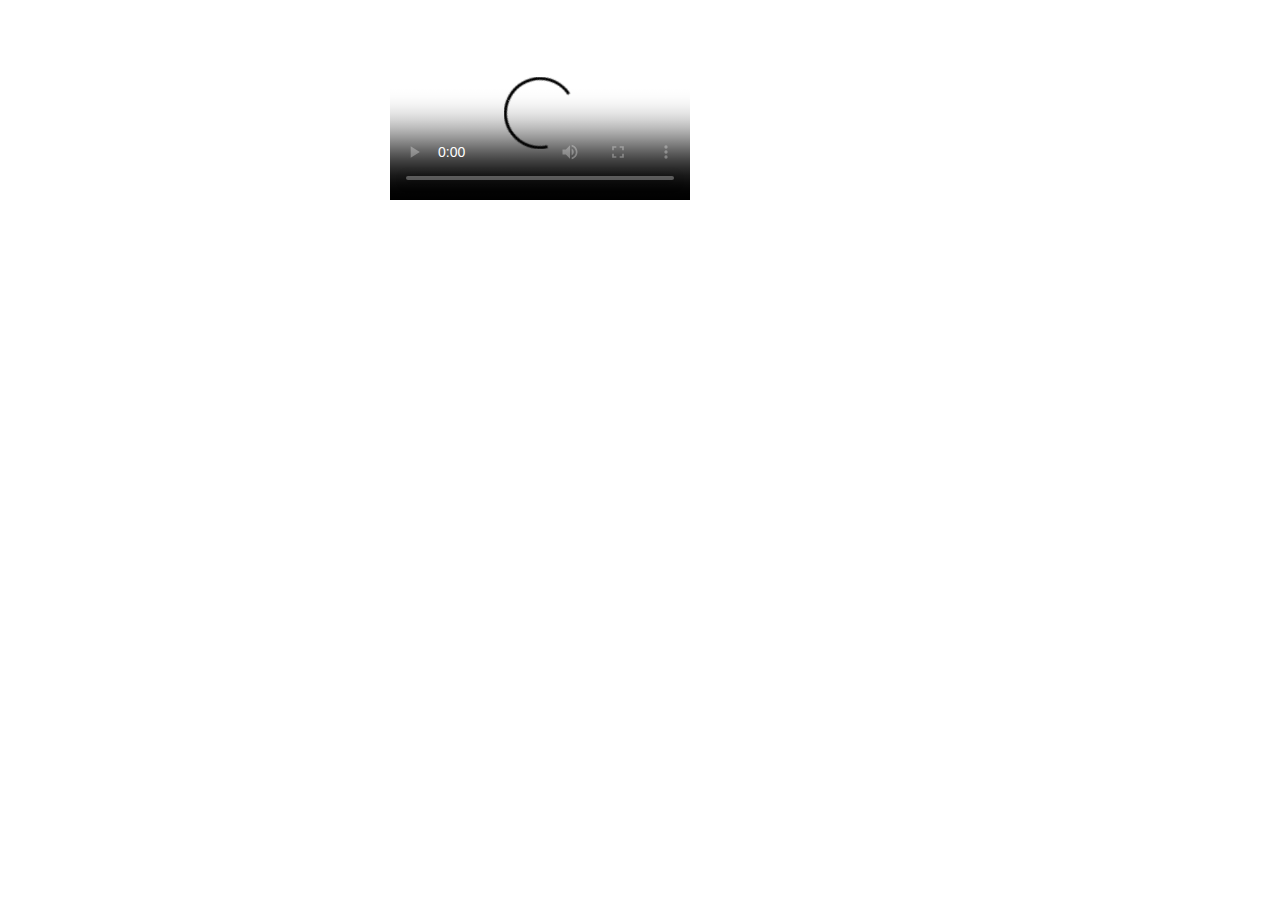
<file: index1.html>
<html>
<head>
	<style>
		.container {
			margin: 50px auto;
			max-width: 500px;
		}
	</style>
	<script>
		// Change the second argument to your options:
		// https://github.com/sampotts/plyr/#options
		const player = new Plyr('video', {captions: {active: true}});

		// Expose player so it can be used from the console
		window.player = player;
	</script>
</head>
<body>
	<div class="container">
		
		<video controls crossorigin playsinline poster="https://cdn.plyr.io/static/demo/View_From_A_Blue_Moon_Trailer-HD.jpg">
			 <source src="https://cdn.plyr.io/static/demo/View_From_A_Blue_Moon_Trailer-576p.mp4" type="video/mp4" size="576">
				<source src="https://cdn.plyr.io/static/demo/View_From_A_Blue_Moon_Trailer-720p.mp4" type="video/mp4" size="720">
				<source src="https://cdn.plyr.io/static/demo/View_From_A_Blue_Moon_Trailer-1080p.mp4" type="video/mp4" size="1080">

				<!-- Caption files -->
				<track kind="captions" label="English" srclang="en" src="https://cdn.plyr.io/static/demo/View_From_A_Blue_Moon_Trailer-HD.en.vtt"
						default>
				<track kind="captions" label="Français" srclang="fr" src="https://cdn.plyr.io/static/demo/View_From_A_Blue_Moon_Trailer-HD.fr.vtt">
				<!-- Fallback for browsers that don't support the <video> element -->
				<a href="https://cdn.plyr.io/static/demo/View_From_A_Blue_Moon_Trailer-576p.mp4" download>Download</a>
		</video>
	</div>
</body>
</file>
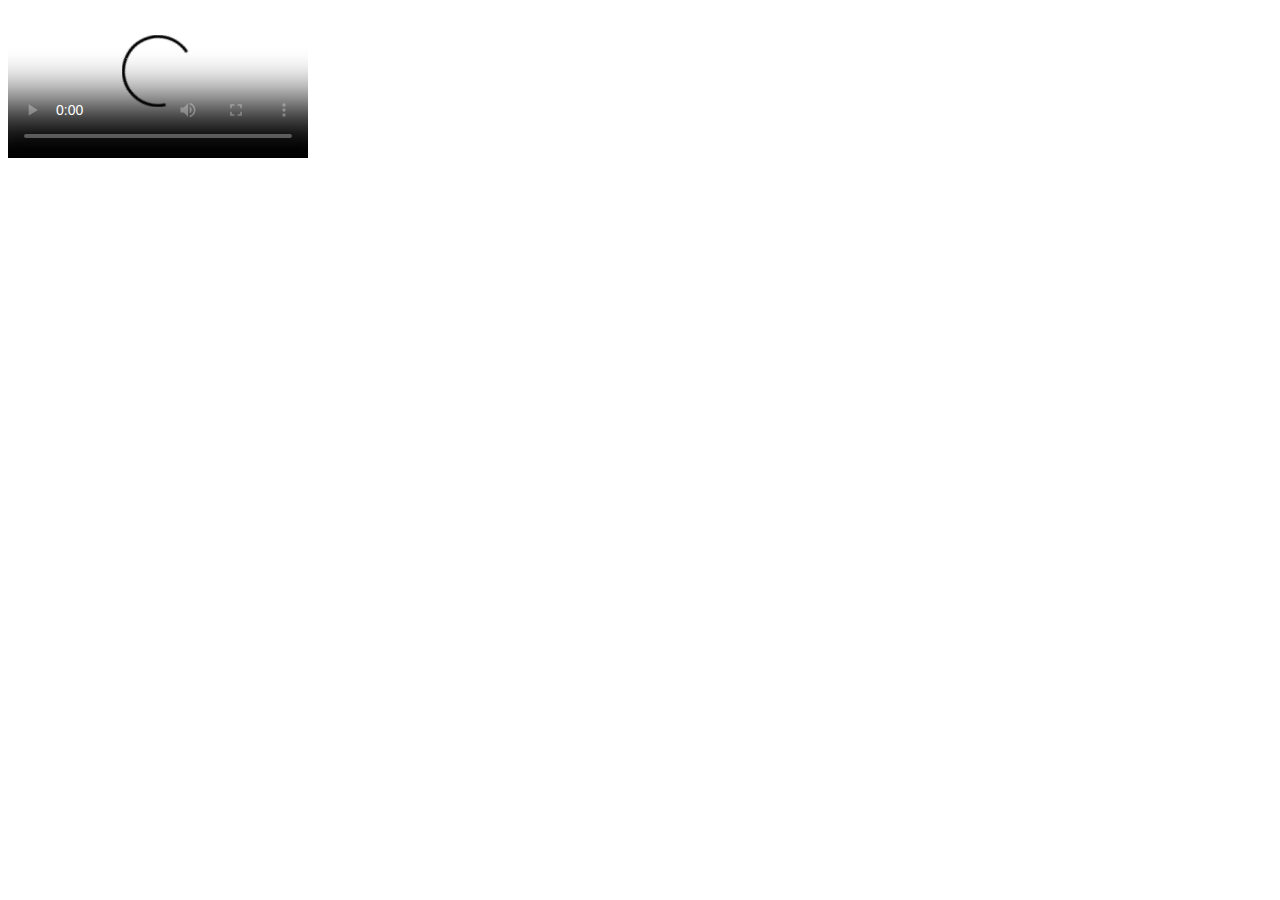
<file: index111.html>
<html>
	<meta name="viewport" content="width=device-width, initial-scale=1.0">
	<head>
		<script>
			// Change the second argument to your options:
			// https://github.com/sampotts/plyr/#options
			const player = new Plyr('video', {captions: {active: true}});

			// Expose player so it can be used from the console
			window.player = player;
		</script>
	</head>
<body>
	<div class="container" width="100%">
		
		<video controls crossorigin playsinline poster="https://cdn.plyr.io/static/demo/View_From_A_Blue_Moon_Trailer-HD.jpg">
			 <source src="https://cdn.plyr.io/static/demo/View_From_A_Blue_Moon_Trailer-576p.mp4" type="video/mp4" size="576">
				<source src="https://cdn.plyr.io/static/demo/View_From_A_Blue_Moon_Trailer-720p.mp4" type="video/mp4" size="720">
				<source src="https://cdn.plyr.io/static/demo/View_From_A_Blue_Moon_Trailer-1080p.mp4" type="video/mp4" size="1080">

				<!-- Caption files -->
				<track kind="captions" label="English" srclang="en" src="https://cdn.plyr.io/static/demo/View_From_A_Blue_Moon_Trailer-HD.en.vtt"
						default>
				<track kind="captions" label="Français" srclang="fr" src="https://cdn.plyr.io/static/demo/View_From_A_Blue_Moon_Trailer-HD.fr.vtt">
				<!-- Fallback for browsers that don't support the <video> element -->
				<a href="https://cdn.plyr.io/static/demo/View_From_A_Blue_Moon_Trailer-576p.mp4" download>Download</a>
		</video>
	</div>
</body>
</file>
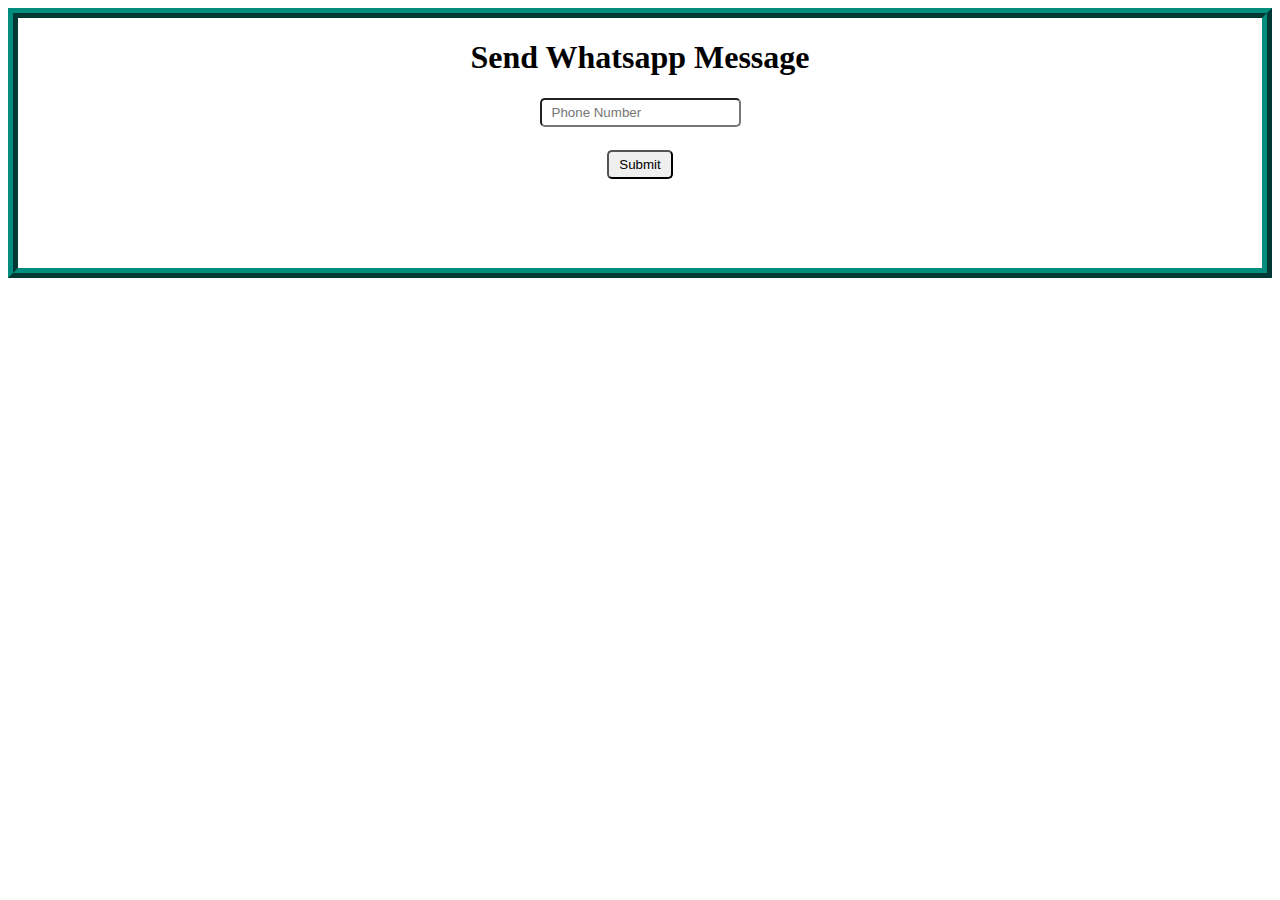
<file: whatsapp.html>
<html>

<head>
  <title>Whatsapp</title>
  <meta name="viewport" content="width=device-width, initial-scale=1.0">
  <script async src="https://pagead2.googlesyndication.com/pagead/js/adsbygoogle.js?client=ca-pub-2356358873712706"
     crossorigin="anonymous"></script>
  <style>
    .div {
      height: 250px;
      border: 10px ridge rgb(2, 141, 127);
    }

    .input {
      text-align: center;
    }

    input {
      padding: 5px 10px;
      border-radius: 5px;
    }

    #error {
      display: block;
      color: red;
      margin: 5px 0 0 0;
    }
  </style>
</head>

<body>
  <div class="div">
    <center>
      <h1>Send Whatsapp Message</h1>
    </center>
    <div class="input">
      <input type="tel" placeholder="Phone Number" id="phoneNumber" />
      <span id="error"></span>
      <br />
      <input type="submit" name="Send" onclick="sendMessage()" />
    </div>
  </div>
</body>

<script>
  function sendMessage() {
    var Number = document
      .getElementById("phoneNumber")
      .value;

    if (
      Object.is(Number, "") ||
      Object.is(Number, null) ||
      Object.is(Number, undefined)
    ) {
      error.textContent = "Enter valid whatsapp number";
      return false;
    } else {
      error.textContent = "";
    }
    Number = Number.replace(/\s+/g, "").split(" ").join("");
    if (!Number.startsWith("+91")) {
      Number = "+91" + Number;
    }

    window.open("https://wa.me/" + Number, "_blank");
  }
</script>

</html>
</file>
<file: css/header_style1.css>
/* start header_style1 */
.header_style1{
	padding:3em 0em;
}
/* start h_logo */
.logo{
	float:left;
	text-align: center;
}
.logo h1 a{
	color:#fff;
	font-size: 3em;
	font-weight: 600;
}
/* start h_menu */
.h_menu{
	float:right;
	margin-top: 0.6em;
}
.flexy-menu{
	width:100%;
	margin:0;
	padding:0;
	position:relative;
	float:left;
	list-style:none;
	
}
.flexy-menu li{
	display:inline;
	font-size:13px;
	margin:0;
	padding:0;
	float:left;
	line-height:20px;
	position:relative;
}
.flexy-menu>li>a{
	display: block;
	color: #FFF;
	padding: 12px 30px 12px 30px;
	font-family: 'Open Sans', sans-serif;
	font-size: 16px;
	font-weight: 400;
	text-shadow: 0 1px 0 rgba(255, 255, 255, 0.2);
	transition: background-color 0.5s ease-out;
	-o-transition: background-color 0.5s ease-out;
	-moz-transition: background-color 0.5s ease-out;
	-webkit-transition: background-color 0.5s ease-out;
	transition: 0.5s all;
	-webkit-transition: 0.5s all;
	-moz-transition: 0.5s all;
	-o-transition: 0.5s all;
}
.flexy-menu>li>a:hover
{
	color:#55C1E5;
}

.flexy-menu li.right{
	float:right
}
.flexy-menu ul,.flexy-menu ul li ul{
	list-style:none;
	margin:0;
	padding:0;
	display:none;
	position:absolute;
	z-index:99999;
	width: 200px;
	background:#333;
	box-shadow:0 1px 1px rgba(0,0,0,0.3);
}
.flexy-menu ul{
	top:60px;
	left:0;
}
.flexy-menu ul li ul{
	top:0;
	left:100%;
}
.flexy-menu ul li{
	clear:both;
	width:100%;
	border:0;
	font-size:13px;
}
.flexy-menu ul li a{
	text-transform: capitalize;
	font-size: 13px;
	padding:10px 20px;
	width:100%;
	color:#dedede;
	text-decoration:none;
	display:inline-block;
	float:left;clear:both;
	box-sizing:border-box;
	-moz-box-sizing:border-box;
	-webkit-box-sizing:border-box;
	-webkit-transition:color .2s linear,background .2s linear;
	-moz-transition:color .2s linear,background .2s linear;
	-o-transition:color .2s linear,background .2s linear;
	transition:color .2s linear,background .2s linear;
}
.flexy-menu>li .arrow{
	position:absolute;
	color:#dedede;
	top:20px;
	right:8px;
	font-size:17px;
}

.flexy-menu i{
	line-height:20px!important;
	margin-right:6px;
	font-size:18px;
	float:left;
}
.flexy-menu>li.showhide{
	display:none;
	width:100%;
	height:40px;
	cursor:pointer;
	color:#dedede;
}
.flexy-menu>li.showhide span.title{
	margin: 10px 0 0 15px;
	float: left;
	font-size: 1.3em;
	color: #FFF;
}
.flexy-menu>li.showhide span.icon{
	margin: 12px 10px;
	float: right;
}
.flexy-menu>li.showhide .icon em{
	margin-bottom:3px;
	display:
	block;width:20px;
	height:3px;
	background:#fff;
}
.h_menu > ul > li.showhide > span.icon > em:nth-child(4) {
	display: none;
}
@media only screen and (max-width:1024px)
{
	.logo h1 a {
	font-size: 2.7em;
	}
	.flexy-menu>li>a {
	padding: 12px 20px 12px 25px;
	}
}
/***** Media Quries *****/
@media only screen and (max-width:768px){
	.wrap{
		width:95%;
	}
	.header_style1 {
	padding: 1.5em 0em;
	}
	.logo h1 a {
	font-size: 2.5em;
	}
	.logo{
		float: none;
		text-align: center;
	}
	.h_menu{
		float: none;
	}
	.flexy-menu{
		background: rgba(255, 255, 255, 0.4);
	}
	.flexy-menu>li>a {
		color:#ffffff;
		font-size: 12px;
	}
	.flexy-menu.vertical{
		width:100%
	}
	.flexy-menu li{
		display:block;
		width:100%;
	}
	.flexy-menu>li>a{
		padding:10px 15px;
		color: #303030;
		font-size: 1.1em;
		background: #EEE;
		border-bottom: 1px solid #D8D8D8;

	}
	.flexy-menu>li>a:hover {
	color: #FFF;
	background: #55C1E5;
	}
	.flexy-menu a{
		width:100%;
		box-sizing:border-box;
		-moz-box-sizing:border-box;
		-webkit-box-sizing:border-box;
	}
	.flexy-menu ul,.flexy-menu ul li ul,.flexy-menu.vertical ul,.flexy-menu.vertical ul li ul{
		width:100%;
		left:0;
		border-left:0;
		position:static;
		box-sizing:border-box;
		-moz-box-sizing:border-box;
		-webkit-box-sizing:border-box;
	}
	.flexy-menu ul li{
		border-left:0;
		border-right:0;
	}
	.flexy-menu ul li a,.flexy-menu.vertical ul li a{
		padding-top:10px;
		padding-bottom:10px;
	}
	.flexy-menu ul>li>a{
		padding-left:40px!important;
	}
	.flexy-menu>li .arrow{
		top:15px;right:25px;
		font-size:17px;
	}
	.flexy-menu ul>li .arrow{
		display:none;
	}
	
}
@media only screen and (max-width: 640px) {

	.header_style1 {
	padding: 1em 0em;
	}
	.logo h1 a {
	font-size: 2.4em;
	}
}
@media only screen and (max-width: 320px) {
	.flexy-menu>li.showhide {
		height: 40px;
	}
	.flexy-menu li {
		line-height: 10px;
	}
	.flexy-menu>li.showhide span.title {
		margin: 16px 0 0 10px;
	}
	.flexy-menu>li.showhide span.icon {
		margin: 12px 10px;
	}
	.header_style1 {
	padding: 0.5em 0em;
	}
	.logo h1 a {
	font-size: 2.3em;
	}
	.flexy-menu>li.showhide {
	height: 35px;
	}
	.flexy-menu>li.showhide span.title {
	margin: 10px 0 0 10px;
	}
	.flexy-menu>li.showhide span.icon {
	margin: 9px 4px;
	}

}
</file>
<file: css/slider.css>
.da-slider{
	width: 100%;
	height:350px;
	position: relative;
	overflow: hidden;
	-webkit-transition: background-position 1s ease-out 0.3s;
	-moz-transition: background-position 1s ease-out 0.3s;
	-o-transition: background-position 1s ease-out 0.3s;
	-ms-transition: background-position 1s ease-out 0.3s;
	transition: background-position 1s ease-out 0.3s;
	text-align:center;
	margin-top: 10em;
}
.da-slide{
	position: absolute;
	width: 100%;
	height: 100%;
	top: 0px;
	left: 0px;
	text-align: left;
	font-family: 'Open Sans', sans-serif;
}
.da-slide-current{
	z-index: 1000;
    margin-top: 6em;
}
.da-slider-fb .da-slide{
	left: 100%;
}
.da-slider-fb  .da-slide.da-slide-current{
	left: 0px;
}
.da-slide h2,
.da-slide p,
.da-slide .da-link,
.da-slide .da-img{
	position: absolute;
	opacity: 0;
	left: 110%;
}
.da-slider-fb .da-slide h2,
.da-slider-fb .da-slide p,
.da-slider-fb .da-slide .da-link{
	left: 10%;
	opacity: 1;
}
.da-slider-fb .da-slide .da-img{
	left: 60%;
	opacity: 1;
}
.da-slide h2{
	color:#FFFFFF;
	width: 77%;
	top:0px;
	white-space: nowrap;
	z-index: 10;
	font-weight:600;
	text-shadow: 1px 1px 1px rgba(0,0,0,0.1);
	font-size:3.5em;
	text-align: center;
	font-family: 'Open Sans', sans-serif;
	text-transform: uppercase;
}
.da-slide p{
	top:110px;
	color: #FFFFFF;
	font-size: 1.4em;
	height: 80px;
	overflow: hidden;
	font-family: 'Open Sans', sans-serif;
	font-weight: 400;
	line-height: 29px;
	text-align: center;
	margin: 0 auto;
	width: 77%;
}
.da-img{
	display:none;
}
.da-slide .da-img{
	text-align: center;
	width: 30%;
	top: 51px;
	height: 256px;
	line-height: 320px;
	left: 110%; /*60%*/
}
.da-slide .da-link{
	top:175px; /*depends on p height*/
	font-family: 'Open Sans', sans-serif;
	display:inline-block;
	color:#ffffff;
	font-size:1em;
	font-weight:600;
	text-decoration:none;
	text-align:center;
	margin-left: 34%;
	margin-top: 1em;
	padding:12px 30px;
	border:2px solid #fff;
	transition: 0.5s all;
	-webkit-transition: 0.5s all;
	-moz-transition: 0.5s all;
	-o-transition: 0.5s all;
	border-radius: 5px;
	-moz-border-radius: 5px;
	-o-border-radius:5px;	
}
.down-arrow
{
	width:50px;
	margin: 0 auto;
	padding: 3em 0em;
}
.down-arrow span{
	background: url(../images/downarrow.png);
	width:50px;
	height: 50px;
	display:block;
}
 .da-link:hover{
 	background: #fff;
 	color:#55C1E5;
 }
.da-arrows{
	-moz-user-select: none;
	-webkit-user-select: none;
}
.da-arrows span{
	position: absolute;
	top: 50%;
	cursor: pointer;
	z-index: 2000;
	opacity: 0;
	height:60px;
	width:60px;
	-webkit-transition: opacity 0.4s ease-in-out-out 0.1s;
	-moz-transition: opacity 0.4s ease-in-out-out 0.1s;
	-o-transition: opacity 0.4s ease-in-out-out 0.1s;
	-ms-transition: opacity 0.4s ease-in-out-out 0.1s;
	transition: opacity 0.4s ease-in-out-out 0.1s;
}
.da-arrows-prev{
	background: url(../images/sprite.png) no-repeat 0px 0px;
}
.da-arrows-next{
	background: url(../images/sprite.png) no-repeat -80px 0px;
}
.da-slider:hover .da-arrows span{
	opacity: 1;
}
.da-arrows span.da-arrows-next:after{
	background-position: top right;
}
.da-arrows span.da-arrows-prev{
	left: 15px;
}
.da-arrows span.da-arrows-next{
	right: 15px;
}
.da-slide-current h2,
.da-slide-current p,
.da-slide-current .da-link{
	left: 10%;
	opacity: 1;
}
.da-slide-current .da-img{
	left: 60%;
	opacity: 1;
}
/***
.da-dots{
	width: 99%;
	position: absolute;
	text-align: center;
	left: 0px;
	bottom: 20px;
	z-index: 2000;
	-moz-user-select: none;
	-webkit-user-select: none;
}
.da-dots span{
	display: inline-block;
	position: relative;
	width: 15px;
	height:15px;
	background:#6D6D6D;
	margin: 3px;
	cursor: pointer;
	border-radius: 10px;
	-webkit-border-radius: 10px;
	-o-border-radius: 10px;
	-moz-border-radius: 10px;
}
.da-dots span.da-dots-current:after{
	content: '';
	width: 15px;
	height:15px;
	position: absolute;
	top: 0px;
	left: 0px;
	background: #fff;
	display: inline-block;
	-webkit-border-radius: 10px;
	-o-border-radius: 10px;
	-moz-border-radius: 10px;
}**/
/* Animation classes and animations */


/* Slide in from the right*/
.da-slide-fromright h2{
	-webkit-animation: fromRightAnim1 0.6s ease-in-out 0.8s both;
	-moz-animation: fromRightAnim1 0.6s ease-in-out 0.8s both;
	-o-animation: fromRightAnim1 0.6s ease-in-out 0.8s both;
	-ms-animation: fromRightAnim1 0.6s ease-in-out 0.8s both;
	animation: fromRightAnim1 0.6s ease-in-out 0.8s both;
}
.da-slide-fromright p{
	-webkit-animation: fromRightAnim2 0.6s ease-in-out 0.8s both;
	-moz-animation: fromRightAnim2 0.6s ease-in-out 0.8s both;
	-o-animation: fromRightAnim2 0.6s ease-in-out 0.8s both;
	-ms-animation: fromRightAnim2 0.6s ease-in-out 0.8s both;
	animation: fromRightAnim2 0.6s ease-in-out 0.8s both;
}
.da-slide-fromright .da-link{
	-webkit-animation: fromRightAnim3 0.4s ease-in-out 1.2s both;
	-moz-animation: fromRightAnim3 0.4s ease-in-out 1.2s both;
	-o-animation: fromRightAnim3 0.4s ease-in-out 1.2s both;
	-ms-animation: fromRightAnim3 0.4s ease-in-out 1.2s both;
	animation: fromRightAnim3 0.4s ease-in-out 1.2s both;
}
.da-slide-fromright .da-img{
	-webkit-animation: fromRightAnim4 0.6s ease-in-out 0.8s both;
	-moz-animation: fromRightAnim4 0.6s ease-in-out 0.8s both;
	-o-animation: fromRightAnim4 0.6s ease-in-out 0.8s both;
	-ms-animation: fromRightAnim4 0.6s ease-in-out 0.8s both;
	animation: fromRightAnim4 0.6s ease-in-out 0.8s both;
}
@-webkit-keyframes fromRightAnim1{
	0%{ left: 110%; opacity: 0; }
	100%{ left: 10%; opacity: 1; }
}
@-webkit-keyframes fromRightAnim2{
	0%{ left: 110%; opacity: 0; }
	100%{ left: 10%; opacity: 1; }
}
@-webkit-keyframes fromRightAnim3{
	0%{ left: 110%; opacity: 0; }
	1%{ left: 10%; opacity: 0; }
	100%{ left: 10%; opacity: 1; }
}
@-webkit-keyframes fromRightAnim4{
	0%{ left: 110%; opacity: 0; }
	100%{ left: 60%; opacity: 1; }
}

@-moz-keyframes fromRightAnim1{
	0%{ left: 110%; opacity: 0; }
	100%{ left: 10%; opacity: 1; }
}
@-moz-keyframes fromRightAnim2{
	0%{ left: 110%; opacity: 0; }
	100%{ left: 10%; opacity: 1; }
}
@-moz-keyframes fromRightAnim3{
	0%{ left: 110%; opacity: 0; }
	1%{ left: 10%; opacity: 0; }
	100%{ left: 10%; opacity: 1; }
}
@-moz-keyframes fromRightAnim4{
	0%{ left: 110%; opacity: 0; }
	100%{ left: 60%; opacity: 1; }
}

@-o-keyframes fromRightAnim1{
	0%{ left: 110%; opacity: 0; }
	100%{ left: 10%; opacity: 1; }
}
@-o-keyframes fromRightAnim2{
	0%{ left: 110%; opacity: 0; }
	100%{ left: 10%; opacity: 1; }
}
@-o-keyframes fromRightAnim3{
	0%{ left: 110%; opacity: 0; }
	1%{ left: 10%; opacity: 0; }
	100%{ left: 10%; opacity: 1; }
}
@-o-keyframes fromRightAnim4{
	0%{ left: 110%; opacity: 0; }
	100%{ left: 60%; opacity: 1; }
}

@-ms-keyframes fromRightAnim1{
	0%{ left: 110%; opacity: 0; }
	100%{ left: 10%; opacity: 1; }
}
@-ms-keyframes fromRightAnim2{
	0%{ left: 110%; opacity: 0; }
	100%{ left: 10%; opacity: 1; }
}
@-ms-keyframes fromRightAnim3{
	0%{ left: 110%; opacity: 0; }
	1%{ left: 10%; opacity: 0; }
	100%{ left: 10%; opacity: 1; }
}
@-ms-keyframes fromRightAnim4{
	0%{ left: 110%; opacity: 0; }
	100%{ left: 60%; opacity: 1; }
}

@keyframes fromRightAnim1{
	0%{ left: 110%; opacity: 0; }
	100%{ left: 10%; opacity: 1; }
}
@keyframes fromRightAnim2{
	0%{ left: 110%; opacity: 0; }
	100%{ left: 10%; opacity: 1; }
}
@keyframes fromRightAnim3{
	0%{ left: 110%; opacity: 0; }
	1%{ left: 10%; opacity: 0; }
	100%{ left: 10%; opacity: 1; }
}
@keyframes fromRightAnim4{
	0%{ left: 110%; opacity: 0; }
	100%{ left: 60%; opacity: 1; }
}
/* Slide in from the left*/
.da-slide-fromleft h2{
	-webkit-animation: fromLeftAnim1 0.6s ease-in-out 0.6s both;
	-moz-animation: fromLeftAnim1 0.6s ease-in-out 0.6s both;
	-o-animation: fromLeftAnim1 0.6s ease-in-out 0.6s both;
	-ms-animation: fromLeftAnim1 0.6s ease-in-out 0.6s both;
	animation: fromLeftAnim1 0.6s ease-in-out 0.6s both;
}
.da-slide-fromleft p{
	-webkit-animation: fromLeftAnim2 0.6s ease-in-out 0.6s both;
	-moz-animation: fromLeftAnim2 0.6s ease-in-out 0.6s both;
	-o-animation: fromLeftAnim2 0.6s ease-in-out 0.6s both;
	-ms-animation: fromLeftAnim2 0.6s ease-in-out 0.6s both;
	animation: fromLeftAnim2 0.6s ease-in-out 0.6s both;
}
.da-slide-fromleft .da-link{
	-webkit-animation: fromLeftAnim3 0.4s ease-in-out 1.2s both;
	-moz-animation: fromLeftAnim3 0.4s ease-in-out 1.2s both;
	-o-animation: fromLeftAnim3 0.4s ease-in-out 1.2s both;
	-ms-animation: fromLeftAnim3 0.4s ease-in-out 1.2s both;
	animation: fromLeftAnim3 0.4s ease-in-out 1.2s both;
}
.da-slide-fromleft .da-img{
	-webkit-animation: fromLeftAnim4 0.6s ease-in-out 0.6s both;
	-moz-animation: fromLeftAnim4 0.6s ease-in-out 0.6s both;
	-o-animation: fromLeftAnim4 0.6s ease-in-out 0.6s both;
	-ms-animation: fromLeftAnim4 0.6s ease-in-out 0.6s both;
	animation: fromLeftAnim4 0.6s ease-in-out 0.6s both;
}
@-webkit-keyframes fromLeftAnim1{
	0%{ left: -110%; opacity: 0; }
	100%{ left: 10%; opacity: 1; }
}
@-webkit-keyframes fromLeftAnim2{
	0%{ left: -110%; opacity: 0; }
	100%{ left: 10%; opacity: 1; }
}
@-webkit-keyframes fromLeftAnim3{
	0%{ left: -110%; opacity: 0; }
	1%{ left: 10%; opacity: 0; }
	100%{ left: 10%; opacity: 1; }
}
@-webkit-keyframes fromLeftAnim4{
	0%{ left: -110%; opacity: 0; }
	100%{ left: 60%; opacity: 1; }
}

@-moz-keyframes fromLeftAnim1{
	0%{ left: -110%; opacity: 0; }
	100%{ left: 10%; opacity: 1; }
}
@-moz-keyframes fromLeftAnim2{
	0%{ left: -110%; opacity: 0; }
	100%{ left: 10%; opacity: 1; }
}
@-moz-keyframes fromLeftAnim3{
	0%{ left: -110%; opacity: 0; }
	1%{ left: 10%; opacity: 0; }
	100%{ left: 10%; opacity: 1; }
}
@-moz-keyframes fromLeftAnim4{
	0%{ left: -110%; opacity: 0; }
	100%{ left: 60%; opacity: 1; }
}

@-o-keyframes fromLeftAnim1{
	0%{ left: -110%; opacity: 0; }
	100%{ left: 10%; opacity: 1; }
}
@-o-keyframes fromLeftAnim2{
	0%{ left: -110%; opacity: 0; }
	100%{ left: 10%; opacity: 1; }
}
@-o-keyframes fromLeftAnim3{
	0%{ left: -110%; opacity: 0; }
	1%{ left: 10%; opacity: 0; }
	100%{ left: 10%; opacity: 1; }
}
@-o-keyframes fromLeftAnim4{
	0%{ left: -110%; opacity: 0; }
	100%{ left: 60%; opacity: 1; }
}

@-ms-keyframes fromLeftAnim1{
	0%{ left: -110%; opacity: 0; }
	100%{ left: 10%; opacity: 1; }
}
@-ms-keyframes fromLeftAnim2{
	0%{ left: -110%; opacity: 0; }
	100%{ left: 10%; opacity: 1; }
}
@-ms-keyframes fromLeftAnim3{
	0%{ left: -110%; opacity: 0; }
	1%{ left: 10%; opacity: 0; }
	100%{ left: 10%; opacity: 1; }
}
@-ms-keyframes fromLeftAnim4{
	0%{ left: -110%; opacity: 0; }
	100%{ left: 60%; opacity: 1; }
}

@keyframes fromLeftAnim1{
	0%{ left: -110%; opacity: 0; }
	100%{ left: 10%; opacity: 1; }
}
@keyframes fromLeftAnim2{
	0%{ left: -110%; opacity: 0; }
	100%{ left: 10%; opacity: 1; }
}
@keyframes fromLeftAnim3{
	0%{ left: -110%; opacity: 0; }
	1%{ left: 10%; opacity: 0; }
	100%{ left: 10%; opacity: 1; }
}
@keyframes fromLeftAnim4{
	0%{ left: -110%; opacity: 0; }
	100%{ left: 60%; opacity: 1; }
}
/* Slide out to the right */
.da-slide-toright h2{
	-webkit-animation: toRightAnim1 0.6s ease-in-out 0.6s both;
	-moz-animation: toRightAnim1 0.6s ease-in-out 0.6s both;
	-o-animation: toRightAnim1 0.6s ease-in-out 0.6s both;
	-ms-animation: toRightAnim1 0.6s ease-in-out 0.6s both;
	animation: toRightAnim1 0.6s ease-in-out 0.6s both;
}
.da-slide-toright p{
	-webkit-animation: toRightAnim2 0.6s ease-in-out 0.3s both;
	-moz-animation: toRightAnim2 0.6s ease-in-out 0.3s both;
	-o-animation: toRightAnim2 0.6s ease-in-out 0.3s both;
	-ms-animation: toRightAnim2 0.6s ease-in-out 0.3s both;
	animation: toRightAnim2 0.6s ease-in-out 0.3s both;
}
.da-slide-toright .da-link{
	-webkit-animation: toRightAnim3 0.4s ease-in-out both;
	-moz-animation: toRightAnim3 0.4s ease-in-out both;
	-o-animation: toRightAnim3 0.4s ease-in-out both;
	-ms-animation: toRightAnim3 0.4s ease-in-out both;
	animation: toRightAnim3 0.4s ease-in-out both;
}
.da-slide-toright .da-img{
	-webkit-animation: toRightAnim4 0.6s ease-in-out both;
	-moz-animation: toRightAnim4 0.6s ease-in-out both;
	-o-animation: toRightAnim4 0.6s ease-in-out both;
	-ms-animation: toRightAnim4 0.6s ease-in-out both;
	animation: toRightAnim4 0.6s ease-in-out both;
}
@-webkit-keyframes toRightAnim1{
	0%{ left: 10%;  opacity: 1; }
	100%{ left: 100%; opacity: 0; }
}
@-webkit-keyframes toRightAnim2{
	0%{ left: 10%;  opacity: 1; }
	100%{ left: 100%; opacity: 0; }
}
@-webkit-keyframes toRightAnim3{
	0%{ left: 10%;  opacity: 1; }
	99%{ left: 10%; opacity: 0; }
	100%{ left: 100%; opacity: 0; }
}
@-webkit-keyframes toRightAnim4{
	0%{ left: 60%;  opacity: 1; }
	30%{ left: 55%;  opacity: 1; }
	100%{ left: 100%; opacity: 0; }
}

@-moz-keyframes toRightAnim1{
	0%{ left: 10%;  opacity: 1; }
	100%{ left: 100%; opacity: 0; }
}
@-moz-keyframes toRightAnim2{
	0%{ left: 10%;  opacity: 1; }
	100%{ left: 100%; opacity: 0; }
}
@-moz-keyframes toRightAnim3{
	0%{ left: 10%;  opacity: 1; }
	99%{ left: 10%; opacity: 0; }
	100%{ left: 100%; opacity: 0; }
}
@-moz-keyframes toRightAnim4{
	0%{ left: 60%;  opacity: 1; }
	30%{ left: 55%;  opacity: 1; }
	100%{ left: 100%; opacity: 0; }
}

@-o-keyframes toRightAnim1{
	0%{ left: 10%;  opacity: 1; }
	100%{ left: 100%; opacity: 0; }
}
@-o-keyframes toRightAnim2{
	0%{ left: 10%;  opacity: 1; }
	100%{ left: 100%; opacity: 0; }
}
@-o-keyframes toRightAnim3{
	0%{ left: 10%;  opacity: 1; }
	99%{ left: 10%; opacity: 0; }
	100%{ left: 100%; opacity: 0; }
}
@-o-keyframes toRightAnim4{
	0%{ left: 60%;  opacity: 1; }
	30%{ left: 55%;  opacity: 1; }
	100%{ left: 100%; opacity: 0; }
}

@-ms-keyframes toRightAnim1{
	0%{ left: 10%;  opacity: 1; }
	100%{ left: 100%; opacity: 0; }
}
@-ms-keyframes toRightAnim2{
	0%{ left: 10%;  opacity: 1; }
	100%{ left: 100%; opacity: 0; }
}
@-ms-keyframes toRightAnim3{
	0%{ left: 10%;  opacity: 1; }
	99%{ left: 10%; opacity: 0; }
	100%{ left: 100%; opacity: 0; }
}
@-ms-keyframes toRightAnim4{
	0%{ left: 60%;  opacity: 1; }
	30%{ left: 55%;  opacity: 1; }
	100%{ left: 100%; opacity: 0; }
}

@keyframes toRightAnim1{
	0%{ left: 10%;  opacity: 1; }
	100%{ left: 100%; opacity: 0; }
}
@keyframes toRightAnim2{
	0%{ left: 10%;  opacity: 1; }
	100%{ left: 100%; opacity: 0; }
}
@keyframes toRightAnim3{
	0%{ left: 10%;  opacity: 1; }
	99%{ left: 10%; opacity: 0; }
	100%{ left: 100%; opacity: 0; }
}
@keyframes toRightAnim4{
	0%{ left: 60%;  opacity: 1; }
	30%{ left: 55%;  opacity: 1; }
	100%{ left: 100%; opacity: 0; }
}
/* Slide out to the left*/
.da-slide-toleft h2{
	-webkit-animation: toLeftAnim1 0.6s ease-in-out both;
	-moz-animation: toLeftAnim1 0.6s ease-in-out both;
	-o-animation: toLeftAnim1 0.6s ease-in-out both;
	-ms-animation: toLeftAnim1 0.6s ease-in-out both;
	animation: toLeftAnim1 0.6s ease-in-out both;
}
.da-slide-toleft p{
	-webkit-animation: toLeftAnim2 0.6s ease-in-out 0.3s both;
	-moz-animation: toLeftAnim2 0.6s ease-in-out 0.3s both;
	-o-animation: toLeftAnim2 0.6s ease-in-out 0.3s both;
	-ms-animation: toLeftAnim2 0.6s ease-in-out 0.3s both;
	animation: toLeftAnim2 0.6s ease-in-out 0.3s both;
}
.da-slide-toleft .da-link{
	-webkit-animation: toLeftAnim3 0.6s ease-in-out 0.6s both;
	-moz-animation: toLeftAnim3 0.6s ease-in-out 0.6s both;
	-o-animation: toLeftAnim3 0.6s ease-in-out 0.6s both;
	-ms-animation: toLeftAnim3 0.6s ease-in-out 0.6s both;
	animation: toLeftAnim3 0.6s ease-in-out 0.6s both;
}
.da-slide-toleft .da-img{
	-webkit-animation: toLeftAnim4 0.6s ease-in-out 0.5s both;
	-moz-animation: toLeftAnim4 0.6s ease-in-out 0.5s both;
	-o-animation: toLeftAnim4 0.6s ease-in-out 0.5s both;
	-ms-animation: toLeftAnim4 0.6s ease-in-out 0.5s both;
	animation: toLeftAnim4 0.6s ease-in-out 0.5s both;
}
@-webkit-keyframes toLeftAnim1{
	0%{ left: 10%;  opacity: 1; }
	30%{ left: 15%;  opacity: 1; }
	100%{ left: -50%; opacity: 0; }
}
@-webkit-keyframes toLeftAnim2{
	0%{ left: 10%;  opacity: 1; }
	30%{ left: 15%;  opacity: 1; }
	100%{ left: -50%; opacity: 0; }
}
@-webkit-keyframes toLeftAnim3{
	0%{ left: 10%;  opacity: 1; }
	100%{ left: -50%; opacity: 0; }
}
@-webkit-keyframes toLeftAnim4{
	0%{ left: 60%;  opacity: 1; }
	70%{ left: 30%;  opacity: 0; }
	100%{ left: -50%; opacity: 0; }
}

@-moz-keyframes toLeftAnim1{
	0%{ left: 10%;  opacity: 1; }
	30%{ left: 15%;  opacity: 1; }
	100%{ left: -50%; opacity: 0; }
}
@-moz-keyframes toLeftAnim2{
	0%{ left: 10%;  opacity: 1; }
	30%{ left: 15%;  opacity: 1; }
	100%{ left: -50%; opacity: 0; }
}
@-moz-keyframes toLeftAnim3{
	0%{ left: 10%;  opacity: 1; }
	100%{ left: -50%; opacity: 0; }
}
@-moz-keyframes toLeftAnim4{
	0%{ left: 60%;  opacity: 1; }
	70%{ left: 30%;  opacity: 0; }
	100%{ left: -50%; opacity: 0; }
}

@-o-keyframes toLeftAnim1{
	0%{ left: 10%;  opacity: 1; }
	30%{ left: 15%;  opacity: 1; }
	100%{ left: -50%; opacity: 0; }
}
@-o-keyframes toLeftAnim2{
	0%{ left: 10%;  opacity: 1; }
	30%{ left: 15%;  opacity: 1; }
	100%{ left: -50%; opacity: 0; }
}
@-o-keyframes toLeftAnim3{
	0%{ left: 10%;  opacity: 1; }
	100%{ left: -50%; opacity: 0; }
}
@-o-keyframes toLeftAnim4{
	0%{ left: 60%;  opacity: 1; }
	70%{ left: 30%;  opacity: 0; }
	100%{ left: -50%; opacity: 0; }
}

@-ms-keyframes toLeftAnim1{
	0%{ left: 10%;  opacity: 1; }
	30%{ left: 15%;  opacity: 1; }
	100%{ left: -50%; opacity: 0; }
}
@-ms-keyframes toLeftAnim2{
	0%{ left: 10%;  opacity: 1; }
	30%{ left: 15%;  opacity: 1; }
	100%{ left: -50%; opacity: 0; }
}
@-ms-keyframes toLeftAnim3{
	0%{ left: 10%;  opacity: 1; }
	100%{ left: -50%; opacity: 0; }
}
@-ms-keyframes toLeftAnim4{
	0%{ left: 60%;  opacity: 1; }
	70%{ left: 30%;  opacity: 0; }
	100%{ left: -50%; opacity: 0; }
}

@keyframes toLeftAnim1{
	0%{ left: 10%;  opacity: 1; }
	30%{ left: 15%;  opacity: 1; }
	100%{ left: -50%; opacity: 0; }
}
@keyframes toLeftAnim2{
	0%{ left: 10%;  opacity: 1; }
	30%{ left: 15%;  opacity: 1; }
	100%{ left: -50%; opacity: 0; }
}
@keyframes toLeftAnim3{
	0%{ left: 10%;  opacity: 1; }
	100%{ left: -50%; opacity: 0; }
}
@keyframes toLeftAnim4{
	0%{ left: 60%;  opacity: 1; }
	70%{ left: 30%;  opacity: 0; }
	100%{ left: -50%; opacity: 0; }
}
@media only screen and (max-width: 1440px)  {
	.da-dots {
		bottom: 55px;
	}
	
	.da-arrows span {
		top: 43%;
	}
}
@media only screen and (max-width: 1366px) {
	.da-dots {
		bottom: 55px;
	}
	.da-arrows span {
		top: 43%;
	}
	.da-slider {
	margin-top: 0em;
	}
	.da-slide p {
	top: 90px;
	}
	.da-slide h2 {
	font-size: 3.1em;
	}
}
@media only screen and (max-width: 1280px) {
	.da-dots {
		bottom: 55px;
	}
	.da-arrows span {
		top: 43%;
	}
}
@media only screen and (max-width: 1024px){
	.da-dots {
		width:100%
	}
	.da-slide .da-link {
		margin-left: 30%;
	}
	.da-slide h2 {
		top: 85px;
		font-size: 2.5em;
	}
	.da-slide p {
	top: 170px;
	font-size: 1.2em;
	}
	.da-slide .da-link {
		top: 230px;
		padding: 0.6em 2em;
	}
	.da-slider {
	margin-top: 0em;
	}
}
@media only screen and (max-width: 768px) {
	.da-dots {
		width:100%
	}
	.da-slide .da-link {
		margin-left: 30%;
	}
	.da-slide h2 {
		top: 15px;
		font-size: 2em;
	}
	.da-slide p {
	top: 65px;
	font-size: 1.2em;
	}
	.da-slide .da-link {
	top: 105px;
	padding: 0.5em 2em;
	font-size: 0.9em;
	}
	.da-slider {
	width: 100%;
	height: 250px;
	}
	.down-arrow {
	padding: 1em 0em;
	}
}
@media only screen and (max-width: 640px){
	.da-dots {
		width:100%
	}
	.da-slider {
		height:200px;
	}
	.da-slide .da-link {
		margin-left: 28%;
	}
	.da-slide h2 {
		top: 20px;
		font-size: 2em;
	}
	.da-slide p {
	top: 70px;
	font-size: 1em;
	}
	.da-slide .da-link {
		top: 105px;
		padding: 0.5em 2em;
	}
	.da-arrows span.da-arrows-next {
	right: -3px;
	}
	.da-arrows span {
	top: 42%;
	}
	.down-arrow {
	width: 50px;
	margin: 0 auto;
	padding: 0.5em 0em;
	}
	
}
@media only screen and (max-width: 480px) {
	.da-dots {
		width:100%
	}
	.da-slider {
		height: 200px;
	}
	.da-slide .da-link {
		margin-left: 27%;
	}
	.da-slide h2 {
		top: 10px;
		font-size: 1.6em;
	}
	.da-slide p {
	top: 45px;
	font-size: 0.9em;
	}
	.da-slide .da-link {
		top: 107px;
		padding: 0.2em 1.2em;
	}
	.da-arrows span.da-arrows-prev {
	left: 0px;
	}
	.da-arrows span.da-arrows-next {
	right: 0px;
	}
	.da-arrows span {
	top: 42%;
	}
}
@media only screen and (max-width: 320px)  {

	.da-dots {
		width:100%
	}
	.da-slider {
		height:150px;
	}
	.da-slide .da-link {
		margin-left: 20%;
	}
	.da-slide h2 {
	top: 0px;
	font-size: 1.4em;
	}
	.da-slide p {
	top: 33px;
	font-size: 0.9em;
	height: 30px;
	}
	.da-slide .da-link {
	top: 63px;
	padding: 0.2em 1.2em;
	}
	.da-arrows span.da-arrows-prev {
	left: 0px;
	}
	.da-arrows span.da-arrows-next {
	right: 0px;
	}
	.da-arrows span {
	top: 10%;
	}
	.da-arrows {
	display: none;
	}
	
}
</file>
<file: css/style.css>
/*
Author: W3layout
Author URL: http://w3layouts.com
License: Creative Commons Attribution 3.0 Unported
License URL: http://creativecommons.org/licenses/by/3.0/
*/
/* reset */
html,body,div,span,applet,object,iframe,h1,h2,h3,h4,h5,h6,p,blockquote,pre,a,abbr,acronym,address,big,cite,code,del,dfn,em,img,ins,kbd,q,s,samp,small,strike,strong,sub,sup,tt,var,b,u,i,dl,dt,dd,ol,nav ul,nav li,fieldset,form,label,legend,table,caption,tbody,tfoot,thead,tr,th,td,article,aside,canvas,details,embed,figure,figcaption,footer,header,hgroup,menu,nav,output,ruby,section,summary,time,mark,audio,video{margin:0;padding:0;border:0;font-size:100%;font:inherit;vertical-align:baseline;}
article, aside, details, figcaption, figure,footer, header, hgroup, menu, nav, section {display: block;}
ol,ul{list-style:none;margin:0;padding:0;}
blockquote,q{quotes:none;}
blockquote:before,blockquote:after,q:before,q:after{content:'';content:none;}
table{border-collapse:collapse;border-spacing:0;}
/* start editing from here */
a{text-decoration:none;}
.txt-rt{text-align:right;}/* text align right */
.txt-lt{text-align:left;}/* text align left */
.txt-center{text-align:center;}/* text align center */
.float-rt{float:right;}/* float right */
.float-lt{float:left;}/* float left */
.clear{clear:both;}/* clear float */
.pos-relative{position:relative;}/* Position Relative */
.pos-absolute{position:absolute;}/* Position Absolute */
.vertical-base{	vertical-align:baseline;}/* vertical align baseline */
.vertical-top{	vertical-align:top;}/* vertical align top */
.underline{	padding-bottom:5px;	border-bottom: 1px solid #eee; margin:0 0 20px 0;}/* Add 5px bottom padding and a underline */
nav.vertical ul li{	display:block;}/* vertical menu */
nav.horizontal ul li{	display: inline-block;}/* horizontal menu */
img{max-width:100%;}
/*end reset*/
body {
	background:#ffffff;
	font-family: 'Open Sans', sans-serif;
	font-size: 100%;
}
.wrap{
	margin:0 auto;
	width:80%;
}
/*****/
.content
{
	background: url(../images/kk.jpg) no-repeat;
	background-size: 100%;
	background-size:cover;
}

/*------- Skills rings-------*/
.heading
{
	color:#292929;
	border-bottom: 3.5px solid #E1E1E1;
	width: 130px;
	margin: 0 auto;
	font-size: 1.5em;
	text-transform: uppercase;
	text-shadow: 0px 0px 1px #292929;
	text-align: center;
	padding-bottom: 10px;
}
.para
{
	color:#6C6C6C;
	padding:3em 0em 4em 0em;
	text-align: center;
}
.centertxt {
	width: 85%;
	margin: 0 auto;
}
.text-light
{
	background: #F5F5F5;
	padding: 3em 0em;
}
.chart {
    position: relative;
    display: inline-block;
    margin: 1em;
    width: 230px;
    height: 230px;
    text-align: center;
}

.chart canvas {
    width: 230px;
    height: 230px;
}

.chart-content {
    position: absolute;
    top: 0;
    left: 0;
    width: 100%;
}

.percent,
.count-number,
.count-number-done {
    color: #666;
    font-weight: 700;
    font-size: 2.333em;
    line-height: 1.34;
}

.text-light .percent,
.text-light .count-number,
.text-light .count-number-done {
    color: #656565;
}

.percent:after {
    content: '%';
}

.chart-title,
.count-subject {
    font-weight: 700;
    font-size: 0.889em;
}

.chart-title {
    color: #999;
}

.text-light .chart-title,
.text-light .count-subject {
    color: #656565;
}

.text-light .timeline .experience-info p {
    color: rgba(255,255,255,0.7);
}

.text-light .timeline time {
    color: rgba(255,255,255,0.5);
}

.text-light .timeline .experience,
.text-light .timeline .experience .circle {
    border-color: rgba(255,255,255,0.5);
}

/*-------------Timeline-----*/
.exper {
padding: 4em 0em;
}
.timeline-label h4 {
    margin-top: 0;
    font-size: 1.9em;
    color:#55C1E5;
    padding:1em 0em;
    font-weight: 600;
}

.timeline-label p {
    font-size: 1.09em;
    color:#696969;
    padding: 0.5em 0em;
    line-height: 1.7em;
}
.timeline-label
{
	padding: 6em 0em;
}
.timeline .experience {
    position: relative;
    float: left;
    margin-left: 2em;
    padding-left: 4em;
    border-left: 2px solid #ccc;
}

.timeline .experience-info h5 {
    margin-top: 0;
    margin-bottom: 0.333em;
    font-size: 1.1em;
    color:#2C2C2C;
    font-weight: 600;
}

.timeline .experience-info .role {
    font-size: 0.9em;
    color:#323232;
}

.timeline .experience-info p {
    font-size: 0.9em;
    color:#A3A3A3;
    font-weight: 600;
    line-height: 1.7em;
}

.timeline time {
    display: block;
    width: 4.111em;
    color: #ccc;
    text-align: center;
    font-weight: 700;
}

.timeline .experience-img,
.timeline .experience-info,
.timeline .experience-info h5,
.timeline .experience-info .role,
.timeline .experience-info p {
    clear: none;
}

.timeline .experience .circle {
    position: absolute;
    top: 1em;
    left: -0.86em;
    display: block;
    width: 1.222em;
    height: 1.222em;
    border: 3px solid #ccc;
    -webkit-border-radius: 50%;
    -moz-border-radius: 50%;
    border-radius: 50%;
    background-color: #F5F5F5;
}

.timeline .experience-img {
    float: left;
    width: 4em;
    height: 4em;
}

.timeline .experience-img img {
    -webkit-border-radius: 25%;
    -moz-border-radius: 25%;
    border-radius: 25%;
    -webkit-box-shadow: 0px 1px 2px rgba(0, 0, 0, 0.08);
    -moz-box-shadow: 0px 1px 2px rgba(0, 0, 0, 0.08);
    box-shadow: 0px 1px 2px rgba(0, 0, 0, 0.08);
    width: 100%;
}

.timeline .experience-info {
    margin-left: 5.444em;
}
/*****/
.row-content2 {
padding: 2% 0%;
}
.column.six, .column.half, .column.threesixths, .column.twofourths {
width: 40%;
}
.column {
margin-left: 0;
margin-right: 3.8%;
}
.column {
clear: none;
float: left;
min-height: 1px;
}
.column.six, .column.half, .column.threesixths, .column.twofourths {
width: 48%;
}
.column.last, .column.reset {
margin-right: 0 !important;
}
.column {
margin-left: 0;
margin-right: 3.8%;
}
.experience-info p {
margin-top: 0.67em;
margin-bottom: 1.34em;
}
.brows_button_4
{
	margin: 3em 0em;
}
/*******/
.contact {
	background: #F6F6F6;
	padding: 6em 0em 2em 0em;
}
.left-form,.right-form{
	float:left;
	width:50%;
}
.contact form {
	padding-top: 2em;
}
.left-form li {
	display: block;
	color: #4D4949;
	border: 2px solid #CBD0D4;
	border-radius: 10px;
	-webkit-border-radius: 10px;
	-moz-border-radius: 10px;
	-o-border-radius: 10px;
	margin: 15px 0px;
	background: #fff;
}
.left-form li:hover{
	border:2px solid #8DD4FF;
	color: #343434;
}
.left-form li:focus{
	border:2px solid #8DD4FF;
}
.left-form li:active{
		border:2px solid #8DD4FF;
}

.left-form input[type=text],.left-form input[type=email],.left-form textarea {
	float:right;
	font-family: 'Open Sans', sans-serif;
	width:90%;
	padding: 1em 2em 1em 1em;
	border:none;
	color: #989898;
	font-size:15px;
	float: left;
	outline: none;
	font-weight: 600;
	border-radius: 10px;
	-webkit-border-radius: 10px;
	-moz-border-radius: 10px;
	-o-border-radius: 10px;
}
textarea
{
	height: 150px;
	resize: none;
}
.right-form{
	float:right;
	width: 45%;
    margin: 20px;
}
.icon {
	height: 28px;
	width: 28px;
	display: block;
	float: left;
	margin: 12px 0px 9px 9px;
}
.name input[type=text],.email input[type=email]
{
	width:75%;
}

.user {
	background: url(../images/user.png) no-repeat 0px 0px;
}
.mail {
	background: url(../images/mail.png) no-repeat 0px 0px;
	margin: 16px 0px 9px 9px;
}
.name
{
	float: left;
	width:45%;
	margin-right: 4%;
}
.email
{
	float:right;
	width:45%;
}
.send
{
	margin: 3em 0em;
	text-align: left;
}
.send a
{
	color:#fff;
	background: #FC685C;
	padding: 1em 3em;
	border-radius: 5px;
	-webkit-border-radius: 5px;
	-moz-border-radius: 5px;
	-o-border-radius: 5px;
	-webkit-transition: all 0.3s ease-in-out;
	-moz-transition: all 0.3s ease-in-out;
	-o-transition: all 0.3s ease-in-out;
	transition: all 0.3s ease-in-out;
}
.send a:hover
{
	background: #EB4334;
}
.right-form h4{
	color:#CDCDCD;
	font-size: 1em;
	font-weight: 600;
}
.right-form p{
	color:#323232;
	font-size:1em;
	line-height: 1.7em;
	padding: 1em 0em;
}
/* start soc_icons */

.soc_icons h2{
	text-transform: uppercase;
	font-size: 1.2em;
	color: #c0c0c0;
	font-weight: 400;
	margin-bottom: 10px;
}
.soc_icons ul li{
	margin:15px;
}
.soc_icons ul li a{
	opacity:0.8;
	display: block;
	padding: 10px;
	background: #2e2e2e;
	width: 24px;
	height: 24px;
	-webkit-transition: all 0.3s ease-in-out;
	-moz-transition: all 0.3s ease-in-out;
	-o-transition: all 0.3s ease-in-out;
	transition: all 0.3s ease-in-out;
	border-radius: 26px;
	color:#929191;
	font-weight: 600;
}
.soc_icons ul li a span{
	margin-left: 60px;
}
.soc_icons ul li a.icon1{
	background: #39579D url('../images/icon1.png') no-repeat 18px 12px;
}
.soc_icons ul li a.icon2{
	background: #02B3E9 url('../images/icon2.png') no-repeat 12px 13px;
}
.soc_icons ul li a.icon3{
	background: #D95333 url('../images/icon3.png') no-repeat 14px 12px;
}
.soc_icons ul li a.icon4{
	background: #007BB6 url('../images/icon4.png') no-repeat 14px 12px;
}
.soc_icons ul li a.icon5{
	background: #FF0084 url('../images/icon5.png') no-repeat 12px 18px;
}
.soc_icons ul li a:hover{
	zoom: 1;
	filter: alpha(opacity=50);
	opacity: 1;
	-webkit-transition: opacity .15s ease-in-out;
	-moz-transition: opacity .15s ease-in-out;
	-ms-transition: opacity .15s ease-in-out;
	-o-transition: opacity .15s ease-in-out;
	transition: opacity .15s ease-in-out;
	color:#373737;
}
/*******footer**********/
.footer {
	z-index: 10;
	background-color: #363842;
	color: #d7d7d9;
}
#top-footer .widget {
	margin-bottom: 0;
	font-size: 0.8em;
	float: left;
}
#top-footer{
	padding:1em 0em;
}
.widget h4 {
	margin-top: 0;
	color: #CCC;
	font-size: 1.5em;
	font-weight: 600;
}
.plain li
{
	margin: 10px 0px;
}
.footer a ,.footer p{
	color: #858aa2;
	text-decoration: none;
	font-size: 1em;
	-webkit-transition: all 0.3s ease-in-out;
	-moz-transition: all 0.3s ease-in-out;
	-o-transition: all 0.3s ease-in-out;
	transition: all 0.3s ease-in-out;
}
.footer p{
	padding:1em 0em;
}
.footer a:hover {
	color: #fff;
}
.soc_icons1 li
{
	float:left;
}
.copy
{
	background-color: rgba(59, 63, 78, 0.48);
}
.copy p{
	color:#fff;
	font-size:1em;
	font-family: 'Open Sans', sans-serif;
	text-align: center;
	padding: 1.5em 0em;
}
.copy p a{
	color:#55C1E5;
	font-family: 'Open Sans', sans-serif;
	font-size:1em;
	-webkit-transition: all 0.3s ease-in-out;
	-moz-transition: all 0.3s ease-in-out;
	-o-transition: all 0.3s ease-in-out;
	transition: all 0.3s ease-in-out;
}
.copy p a:hover{
	color:#fff;
}
#toTop {
	display: none;
	text-decoration: none;
	position: fixed;
	bottom: 10px;
	right: 10px;
	overflow: hidden;
	width: 40px;
	height: 40px;
	border: none;
	text-indent: 100%;
	background: url(../images/top.png) no-repeat right top;
}
/******response***********/
@media only screen and (max-width: 1440px)
{
	.centertxt {
	width: 95%;
	}
	.name input[type=text], .email input[type=email] {
	width: 50%;
	}
}
@media only screen and (max-width: 1366px)
{
	.da-slider {
	width: 100%;
	height: 300px;
	}
	.centertxt {
	width: 100%;
	}
}
@media only screen and (max-width: 1280px)
{
	.wrap {
		width:85%;
	}
	.group_3 {
	padding: 1em 0em 1em 0em;
	}
	.contact {
	padding: 4em 0em 2em 0em;
	}
	.group_2 {
	padding: 3em 0em 1em 0em;
	}
}
@media only screen and (max-width: 1024px)
{
	.group_1_img .ui,.group_1_img .ux
	{
		font-size: 2.5em;
	}
	.chart canvas {
	width: 180px;
	height: 180px;
	}
	.chart {
	width: 180px;
	height: 180px;
	}
	.name input[type=text], .email input[type=email] {
	width: 60%;
	}
	.soc_icons1 ul li {
	margin: 8px;
	}
}
@media only screen and (max-width: 768px)
{
	.wrap {
		width:90%;
	}
	.centertxt > div:nth-child(4) {
	display: none;
	}
	.column.six {
	width: 100%;
	float: none;
	padding: 0em;
	margin: 0em;
	margin-bottom: 5em;
	}
	.timeline-label {
	text-align: center;
	}
	.timeline-label h4 {
	padding: 0.3em 0em;
	}
	.row-content2 {
	padding: 2%;
	}
	.brows_button_4 {
	margin: 2em 0em;
	}
	.exper {
	padding: 3em 0em;
	}
	.left-form, .right-form {
	float: none;
	margin: 22px 28px;
	width: 92%;
	}
	.right-form {
	float: none;
	width: 100%;
	margin: 0%;
	}
	.widget.meta-social.column.three.last {
	display: none;
	}
	#top-footer .widget {
	width: 29%;
	}
	.soc_icons ul
	{
		margin-top: 0.6em;
	}
	.soc_icons ul li {
	margin: 10px;
	width: 17%;
	float: left;
	}
	.soc_icons ul li a span {
	margin-left: 40px;
	font-size: 0.9em;
	}
	.soc_icons ul li a {
	width: 20px;
	height: 20px;
	}
	.soc_icons ul li a.icon1 {
	background: #39579D url('../images/icon1.png') no-repeat 16px 9px;
	}
	.soc_icons ul li a.icon2 {
	background: #02B3E9 url('../images/icon2.png') no-repeat 11px 12px;
	}
	.soc_icons ul li a.icon3 {
	background: #D95333 url('../images/icon3.png') no-repeat 13px 11px;
	}
	.soc_icons ul li a.icon4 {
	background: #007BB6 url('../images/icon4.png') no-repeat 12px 8px;
	}
	.soc_icons ul li a.icon5 {
	background: #FF0084 url('../images/icon5.png') no-repeat 11px 16px;
	}
	.contact {
	padding: 2em 0em;
	}
	ul.slimmenu li .sub-collapser:before {
	content: url(../images/down1.png);
	}
}
@media only screen and (max-width: 640px)
{
	.group_2 {
	padding: 1em 0em 1em 0em;
	}
	.para {
	padding: 1em 0em 1em 0em;
	line-height: 1.9em;
	}
	.centertxt > div:nth-child(4) {
	display: inline-block;
	}
	.timeline-label h4 {
	font-size: 1.2em;
	}
	.exper {
	padding: 1.4em 0em;
	}
	.heading {
	font-size: 1.3em;
	padding-bottom: 3px;
	}
	.year1
	{
		display:none;
	}
	.contact form {
	padding-top: 0em;
	}
	.contact {
	padding: 1.2em 0em 2em 0em;
	}
	.header {
	padding: 0em 0em 1em 0em;
	}
	.centertxt {
	width: 60%;
	}
	.chart {
	width: 200px;
	height: 200px;
	}
	.name,.email {
	float: none;
	width: 100%;
	margin-right: 0%;
	}
	.left-form input[type=text], .left-form input[type=email], .left-form textarea {
	padding: 0.5em 1em;
	}
	.mail {
	margin: 8px 0px 2px 9px;
	}
	.icon {
	margin: 4px 0px 0px 9px;
	}
	textarea {
	height: 120px;
	resize: none;
	}
	.send a {
	padding: 0.7em 2.2em;
	}
	.send {
	margin: 1.5em 0em;
	text-align: right;
	}
	.soc_icons ul li {
	margin: 0px;
	width: 16%;
	float: left;
	}
	.soc_icons ul li a span {
	margin-left: 32px;
	font-size: 0.9em;
	}
	.soc_icons ul li {
	width: 16%;
	margin-right: 20px;
	}
	.chart {
	width: 240px;
	height: 200px;
	}
}
@media only screen and (max-width: 480px)
{
	.chart canvas {
	width: 160px;
	height: 160px;
	}
	.percent, .count-number, .count-number-done {
	color: #666;
	font-weight: 700;
	font-size: 1.5em;
	line-height: 1;
	}
	.timeline-label p ,.group_1_text p,.para,.timeline .experience-info p,.right-form p{
	font-size: 0.9em;
	}
	
	.header {
	padding: 0.5em 0em;
	}
	.logo h1 a
	{
		font-size: 2.5em;
	}
	.soc_icons ul li {
	width: 26%;
	margin: 10px;
	}
	.copy p {
	color: #FFF;
	font-size: 0.9em;
	}
	#top-footer .widget {
	width: 100%;
	float: none;
	text-align: center;
	}
	.plain li {
	margin: 10px;
	float: left;
	}
	#top-footer > div:nth-child(2) > ul > li:nth-child(5) > a {
	display: none;
	}
	#top-footer {
	padding: 1em 0em;
	}
	.send a {
	padding: 0.4em 1.5em;
	font-size: 0.9em;
	}
	
	.send {
	text-align: center;
	}
	.right-form {
	text-align: center;
	margin-top: 2em;
	}
	.right-form p {
	padding: 0.5em 0em;
	}
	#contact > div > form > div.right-form > div {
	margin-top: 1em;
	}
	#top-footer > div:nth-child(2) {
	display: none;
	}
	#top-footer > div:nth-child(3) {
	display: none;
	}
}
@media only screen and (max-width: 320px)
{
	.centertxt {
	width: 100%;
	text-align: center;
	}
	.chart {
	width: 160px;
	height: 180px;
	text-align: center;
	margin: 0 auto;
	}
	.timeline .experience-info {
	margin-left: 0;
	float: left;
	margin-top: 15px;
	}
	.left-form, .right-form {
	float: none;
	margin: 22px 10px;
	width: 92%;
	}
	.left-form input[type=text], .left-form input[type=email] {
	width: 60%;
	font-size: 0.8em;
	}
	 .left-form textarea {
	width: 88%;
	font-size: 0.8em;
	}
	.soc_icons ul li {
	width: 40%;
	}
	.plain li {
	margin: 10px 20px;
	}
	.logo h1 a {
	font-size: 2.3em;
	}
	.timeline .experience-info h5 {
	font-size: 1em;
	}
	.column.six {
	margin-bottom: 2.5em;
	}
	.menu-collapser {
	height: 35px;
	line-height: 35px;
	font-size: 17px;
	}
	.right-form > div > ul > li:nth-child(5) {
	display: none;
	}
	.owl-buttons {
	display: none;
	}
	.chart canvas {
	width: 150px;
	height: 150px;
	}
	ul.slimmenu li a {
	padding: 8px 20px 8px 20px;
	font-size: 15px;
	}
	ul.slimmenu li .sub-collapser {
	top: 5px;
	}
	
}

.footer_menu{
    margin-top: 25px;
}
</file>
